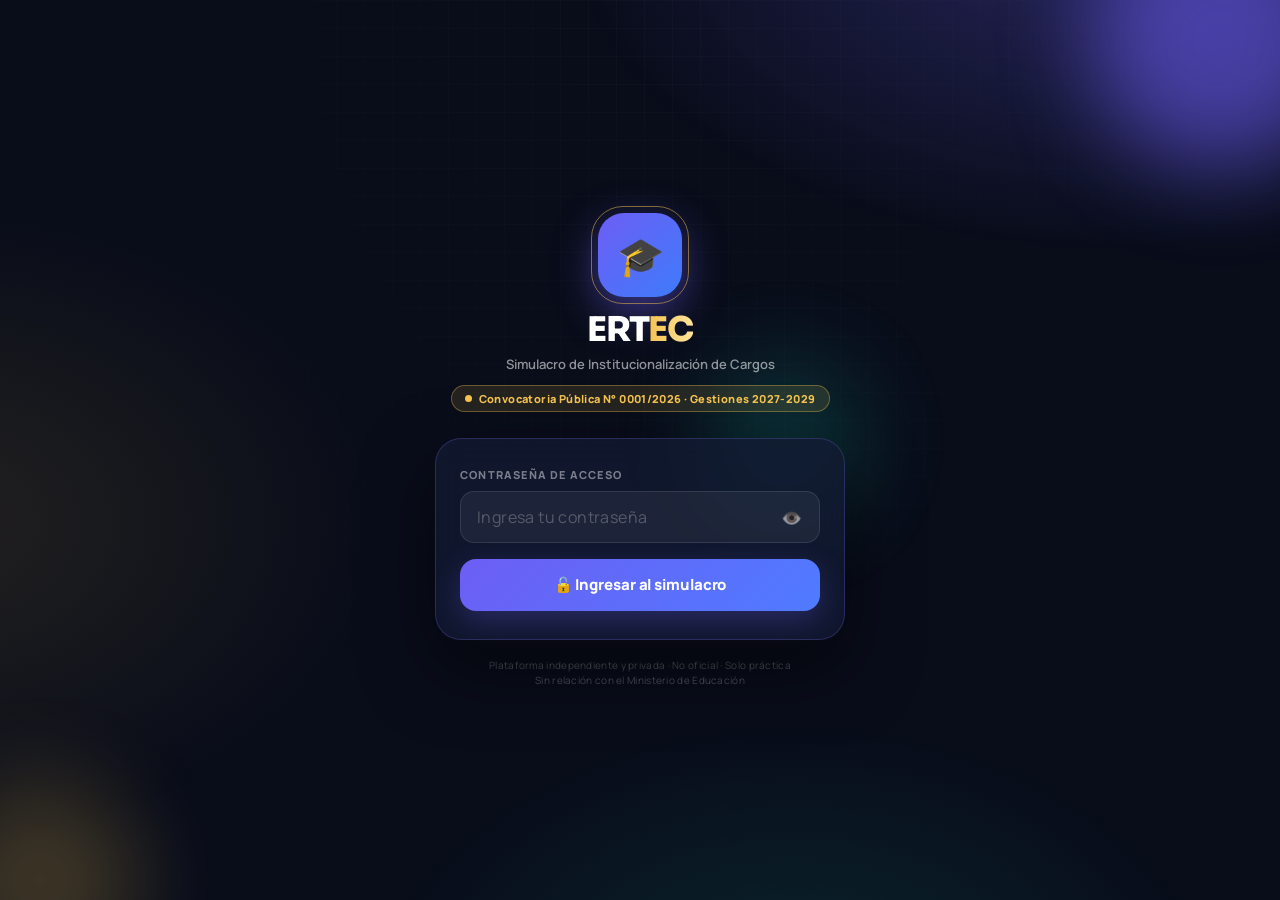
<file: index.html>
<!DOCTYPE html>
<html lang="es" data-theme="dark">
<head>
  <meta charset="UTF-8">
  <meta name="viewport" content="width=device-width,initial-scale=1.0,maximum-scale=1.0,user-scalable=no">
  <meta name="theme-color" content="#0B1126">
  <link rel="manifest" href="manifest.json">
  <title>ERTEC · Institucionalización 2027-2029</title>
  <link rel="preconnect" href="https://fonts.googleapis.com">
  <link rel="preconnect" href="https://fonts.gstatic.com" crossorigin>
  <link rel="stylesheet" href="https://fonts.googleapis.com/css2?family=Manrope:wght@400;500;600;700;800&family=Sora:wght@500;600;700;800&display=swap">
  <link rel="stylesheet" href="assets/css/base.css">
  <link rel="stylesheet" href="assets/css/animations.css">
  <link rel="stylesheet" href="assets/css/components.css">
  <link rel="stylesheet" href="assets/css/layout.css">
  <link rel="stylesheet" href="assets/css/pages/index.css">
</head>
<body>
<div id="loader"><div class="loader-icon">🎓</div><div class="loader-ring"></div><div class="loader-txt">Cargando ERTEC</div></div>
<div id="toast"></div>
<div class="modal-overlay" id="modal-overlay">
  <div class="modal-card">
    <div class="modal-icon" id="modal-icon">⚠️</div><div class="modal-title" id="modal-title"></div><div class="modal-desc" id="modal-desc"></div>
    <div class="modal-btns"><button class="btn btn-red" id="modal-ok">Confirmar</button><button class="btn btn-ghost" id="modal-cancel">Cancelar</button></div>
  </div>
</div>
<div class="modal-overlay sheet" id="picker">
  <div class="modal-card">
    <div class="sheet-grip"></div>
    <div class="modal-title pk-title">¿A qué cargo postulas?</div>
    <div class="modal-desc pk-desc">Según la convocatoria puedes inscribirte hasta en 2 cargos. Elige el cargo con el que quieres practicar ahora.</div>
    <input class="search" id="pk-search" placeholder="🔎 Buscar cargo…" autocomplete="off">
    <div id="pk-list"></div>
    <button class="btn btn-ghost" id="pk-close">Cerrar</button>
  </div>
</div>

<div class="wrap">
<!-- HERO -->
<header class="hero">
  <div class="aurora"><i></i><i></i><i></i></div><div class="grid-bg"></div>
  <div class="hero-top">
    <div class="hero-brand">
      <div class="hero-ico">🎓</div>
      <div><div class="hero-name">ERT<span>EC</span></div><div class="hero-sub">Institucionalización 2027-2029</div></div>
    </div>
    <div class="hero-acts">
      <button class="icon-btn" id="btn-dark" title="Cambiar tema">🌙</button>
      <button class="icon-btn" id="btn-logout" title="Salir">🚪</button>
    </div>
  </div>
  <div class="hero-l">
  <div class="kicker"><i></i><span id="phase">Convocatoria N° 0001/2026</span></div>
  <h1 class="hero-title">Simulacro de <em>Institucionalización</em> de Cargos</h1>
  <p class="hero-sub2">Práctica para el examen de competencia de la Convocatoria Pública N° 0001/2026 del Ministerio de Educación.</p>

  <button class="cargo-btn" id="cargo-btn">
    <div class="cargo-ico">🧭</div>
    <div class="cargo-txt"><div class="cargo-lbl">Mi cargo</div><div class="cargo-name" id="cargo-name">Elige el cargo al que postulas</div></div>
    <span class="cargo-go" id="cargo-go">Elegir</span>
  </button>

  </div>
  <div class="hero-r">
  <div class="cd" id="cd">
    <div><b id="cd-d">--</b><span>días</span></div><div><b id="cd-h">--</b><span>horas</span></div>
    <div><b id="cd-m">--</b><span>min</span></div><div><b id="cd-s">--</b><span>seg</span></div>
  </div>
  <div class="cd-cap" id="cd-cap"></div>
  </div>
</header>

<div class="stats-row">
  <div class="stat-box"><div class="stat-n" id="s-exams">0</div><div class="stat-l">Simulacros</div></div>
  <div class="stat-box"><div class="stat-n" id="s-avg">--</div><div class="stat-l">Promedio</div></div>
  <div class="stat-box"><div class="stat-n" id="s-best">--</div><div class="stat-l">Mejor nota</div></div>
</div>

<div class="sec sec--tabs">
  <div class="seg" id="seg">
    <button data-tab="sim" class="on">🎯 Simulacros</button>
    <button data-tab="cargo">📋 Mi cargo</button>
    <button data-tab="cron">📅 Cronograma</button>
  </div>
</div>

<!-- ══ PANEL SIMULACROS ══ -->
<section class="panel on" id="p-sim">
  <div class="cols">
    <div class="sec col-a">
      <div id="official"></div>
      <div class="nota-ref" id="nota-ref"></div>
      <div class="alerta" id="problemas" hidden></div>
      <div class="sec-title">Práctica por área <small id="grp-sub"></small></div>
      <div class="grid2 stagger" id="grp-grid"></div>
    </div>
    <div class="sec col-b">
      <div class="sec-title">Bibliografías · un JSON por cada una <small id="bib-sub"></small></div>
      <div class="toggle on" id="tg-bib"><div class="sw"></div><span>Mostrar solo las de mi cargo</span></div>
      <div id="bib-list"></div>
    </div>
    <div class="sec col-c">
      <div class="sec-title">Últimos resultados <a href="history.html" class="sec-link">Ver todos →</a></div>
      <div id="results-list"></div>
    </div>
  </div>
</section>

<!-- ══ PANEL MI CARGO ══ -->
<section class="panel" id="p-cargo"><div class="sec" id="cargo-panel"></div></section>

<!-- ══ PANEL CRONOGRAMA ══ -->
<section class="panel" id="p-cron">
  <div class="sec">
    <div class="toggle on" id="tg-mine"><div class="sw"></div><span>Resaltar solo lo que aplica a mi cargo</span></div>
    <div class="tl" id="tl"></div>
    <div class="sec-title sec-title--gap">📌 Información de la convocatoria</div>
    <div class="info-grid" id="info"></div>
  </div>
</section>

<div class="sec sec--end">
  <div class="disclaimer">⚠️ ERTEC es una plataforma <strong>independiente y privada</strong> de práctica. No tiene relación ni representación oficial con el Ministerio de Educación ni con el Estado Plurinacional de Bolivia. Verifica siempre la información en <strong>sisep.minedu.gob.bo</strong>.</div>
</div>
</div>

<script src="assets/js/core/utils.js"></script>
<script src="assets/js/core/storage.js"></script>
<script src="assets/js/core/config.js"></script>
<script src="assets/js/core/modes.js"></script>
<script src="assets/js/core/fx.js"></script>
<script src="assets/js/pages/index.js"></script>
<script src="assets/js/core/sw-register.js"></script>
</body>
</html>
</file>
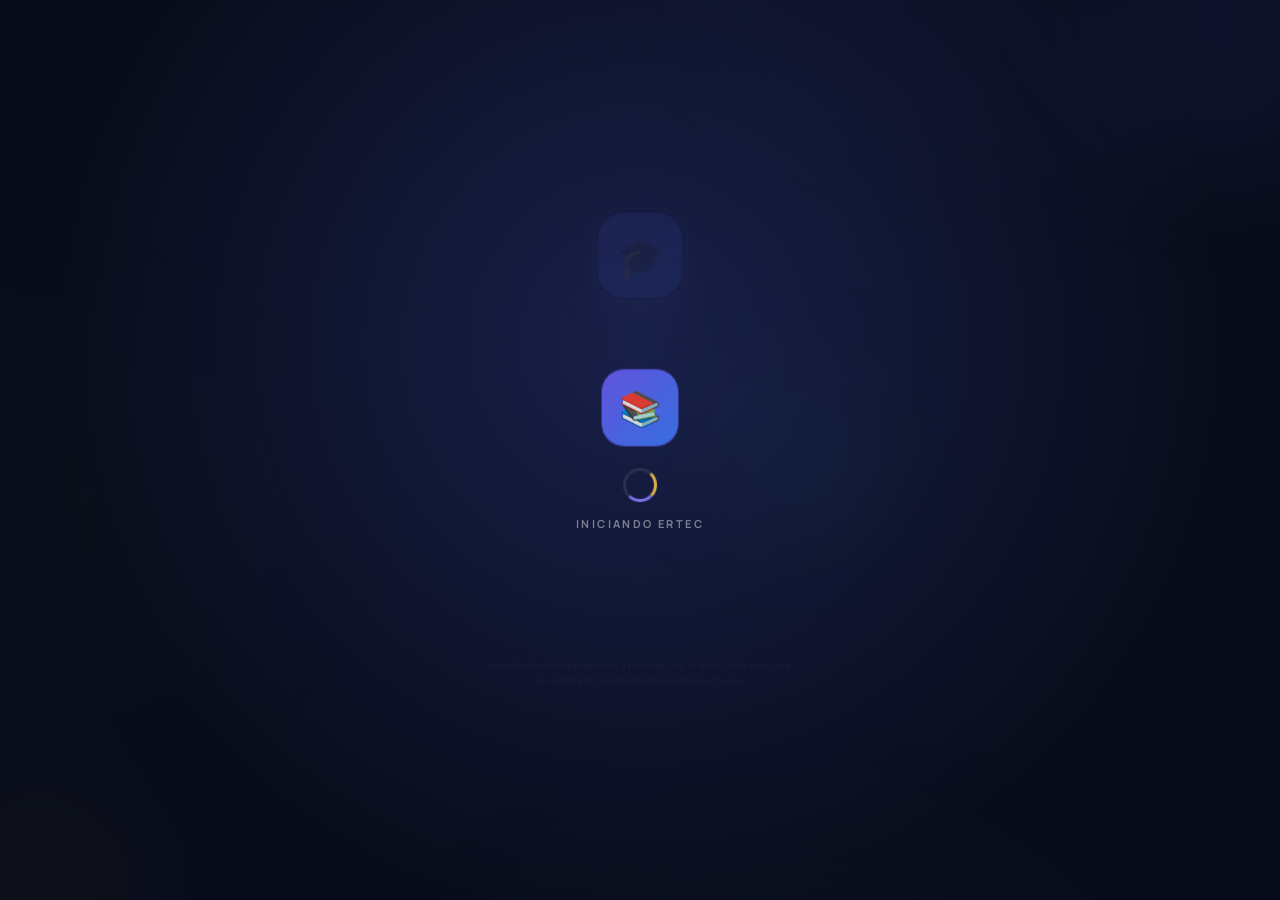
<file: exam.html>
<!DOCTYPE html>
<html lang="es" data-theme="dark">
<head>
  <meta charset="UTF-8">
  <meta name="viewport" content="width=device-width,initial-scale=1.0,maximum-scale=1.0,user-scalable=no">
  <meta name="theme-color" content="#0B1126">
  <link rel="manifest" href="manifest.json">
  <title>Examen · ERTEC</title>
  <link rel="preconnect" href="https://fonts.googleapis.com">
  <link rel="preconnect" href="https://fonts.gstatic.com" crossorigin>
  <link rel="stylesheet" href="https://fonts.googleapis.com/css2?family=Manrope:wght@400;500;600;700;800&family=Sora:wght@500;600;700;800&display=swap">
  <link rel="stylesheet" href="assets/css/base.css">
  <link rel="stylesheet" href="assets/css/animations.css">
  <link rel="stylesheet" href="assets/css/components.css">
  <link rel="stylesheet" href="assets/css/layout.css">
  <link rel="stylesheet" href="assets/css/pages/exam.css">
</head>
<body>
<div id="loader"><div class="loader-icon">📝</div><div class="loader-ring"></div><div class="loader-txt" id="loader-txt">Preparando examen</div></div>
<div id="toast"></div>
<div class="modal-overlay" id="modal-overlay"><div class="modal-card">
  <div class="modal-icon" id="modal-icon">⚠️</div><div class="modal-title" id="modal-title"></div><div class="modal-desc" id="modal-desc"></div>
  <div class="modal-btns"><button class="btn btn-red" id="modal-ok">Confirmar</button><button class="btn btn-ghost" id="modal-cancel">Cancelar</button></div>
</div></div>

<div class="exam-hdr">
  <div class="hdr-row">
    <div><div class="hdr-mode" id="hdr-mode">ERTEC</div><div class="hdr-prog" id="hdr-prog">Pregunta 1</div></div>
    <div class="timer-box" id="timer-box"><div class="t-dot"></div><span class="t-time" id="t-time">00:00</span></div>
  </div>
  <div class="prog-track"><div class="prog-fill" id="prog-fill"></div></div>
</div>

<div class="exam-body">
<div class="ex-main">
  <div id="notice"></div>
  <div class="q-meta">
    <div class="q-counter">Pregunta <strong id="q-n">1</strong> de <strong id="q-tot">0</strong></div>
    <span class="streak" id="streak"><i>🔥</i><span id="streak-n">0</span> seguidas</span>
    <div class="q-cat" id="q-cat">Bibliografía</div>
  </div>

  <div class="q-card" id="q-card">
    <div class="q-num" id="q-num-lbl">Pregunta 1</div>
    <p class="q-text" id="q-text">Cargando…</p>
    <div class="q-fuente" id="q-fuente"></div>
  </div>
  <div class="options" id="options"></div>
  <div class="feedback-bar" id="feedback-bar"><span id="fb-ico">✅</span><span id="fb-txt"></span></div>

  <div class="nav-row">
    <button class="btn-nav" id="btn-prev">← Anterior</button>
    <button class="btn-nav btn-next" id="btn-next">Siguiente →</button>
    <button class="btn-nav btn-finish" id="btn-finish">🏁 Finalizar y ver resultados</button>
  </div>
</div>
<div class="ex-side">
  <div class="info-row"><div>✅ <strong id="i-ok">0</strong></div><div>❌ <strong id="i-bad">0</strong></div><div>⏭ <strong id="i-skip">0</strong> sin responder</div></div>
  <div><div class="map-label">Mapa de preguntas</div><div class="map-grid" id="map-grid"></div></div>
  <button class="btn btn-danger" id="btn-abandon">✕ Abandonar examen</button>
</div>
</div>

<script src="assets/js/core/utils.js"></script>
<script src="assets/js/core/storage.js"></script>
<script src="assets/js/core/config.js"></script>
<script src="assets/js/core/modes.js"></script>
<script src="assets/js/core/timer.js"></script>
<script src="assets/js/core/sound.js"></script>
<script src="assets/js/core/fx.js"></script>
<script src="assets/js/pages/exam.js"></script>
<script src="assets/js/core/sw-register.js"></script>
</body>
</html>
</file>
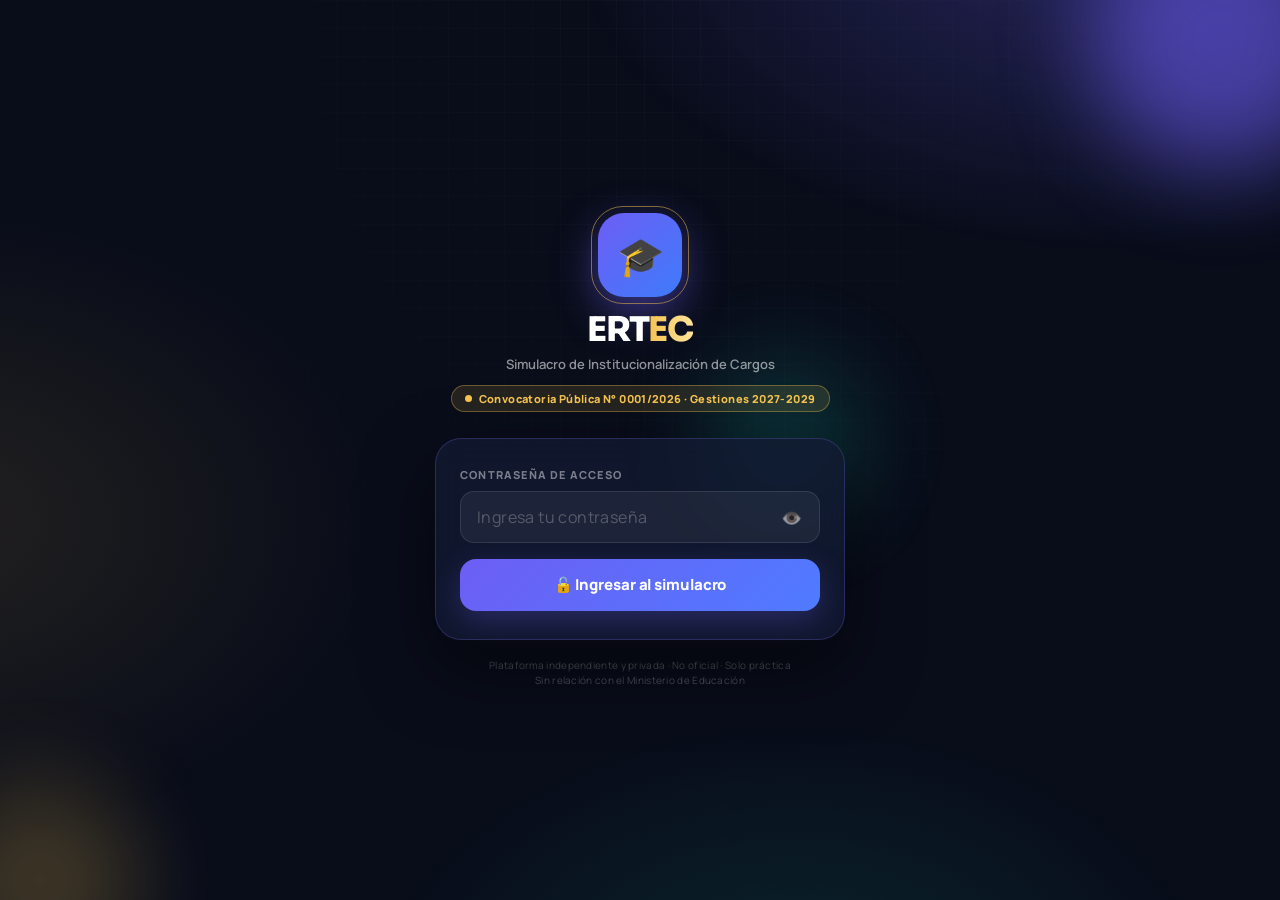
<file: history.html>
<!DOCTYPE html>
<html lang="es" data-theme="dark">
<head>
  <meta charset="UTF-8">
  <meta name="viewport" content="width=device-width,initial-scale=1.0,maximum-scale=1.0,user-scalable=no">
  <meta name="theme-color" content="#0B1126">
  <link rel="manifest" href="manifest.json">
  <title>Historial · ERTEC</title>
  <link rel="preconnect" href="https://fonts.googleapis.com">
  <link rel="preconnect" href="https://fonts.gstatic.com" crossorigin>
  <link rel="stylesheet" href="https://fonts.googleapis.com/css2?family=Manrope:wght@400;500;600;700;800&family=Sora:wght@500;600;700;800&display=swap">
  <link rel="stylesheet" href="assets/css/base.css">
  <link rel="stylesheet" href="assets/css/animations.css">
  <link rel="stylesheet" href="assets/css/components.css">
  <link rel="stylesheet" href="assets/css/layout.css">
  <link rel="stylesheet" href="assets/css/pages/history.css">
    </head>
<body>

<div id="loader"><div class="loader-icon">📊</div><div class="loader-ring"></div><div class="loader-txt">Cargando historial...</div></div>
<div id="toast"></div>

<div class="modal-overlay" id="modal-overlay">
  <div class="modal-card">
    <div class="modal-icon" id="modal-icon">⚠️</div>
    <div class="modal-title" id="modal-title"></div>
    <div class="modal-desc"  id="modal-desc"></div>
    <div class="modal-btns">
      <button class="btn btn-red"   id="modal-ok">Confirmar</button>
      <button class="btn btn-ghost" id="modal-cancel">Cancelar</button>
    </div>
  </div>
</div>

<header class="header">
  <div class="header-brand">
    <button class="icon-btn" id="btn-back">←</button>
    <div>
      <div class="header-name">Historial</div>
      <div class="header-sub">Todos tus exámenes</div>
    </div>
  </div>
  <div class="header-acts">
    <button class="icon-btn" id="btn-dark">🌙</button>
    <button class="icon-btn" id="btn-clear">🗑️</button>
  </div>
</header>

<div class="sec" id="stats-sec">
  <div class="sec-title">📈 Estadísticas</div>
  <div class="gstats" id="gstats"></div>
</div>

<div class="sec" id="rank-sec">
  <div class="sec-title">🏆 Mejores resultados</div>
  <div id="rank-list"></div>
</div>

<div class="sec" id="all-sec">
  <div class="sec-title" id="all-title">📋 Todos los exámenes</div>
  <div id="all-list"></div>
</div>

<script src="assets/js/core/utils.js"></script>
<script src="assets/js/core/storage.js"></script>
<script src="assets/js/core/fx.js"></script>
<script src="assets/js/pages/history.js"></script>
<script src="assets/js/core/sw-register.js"></script>
</body>
</html>
</file>
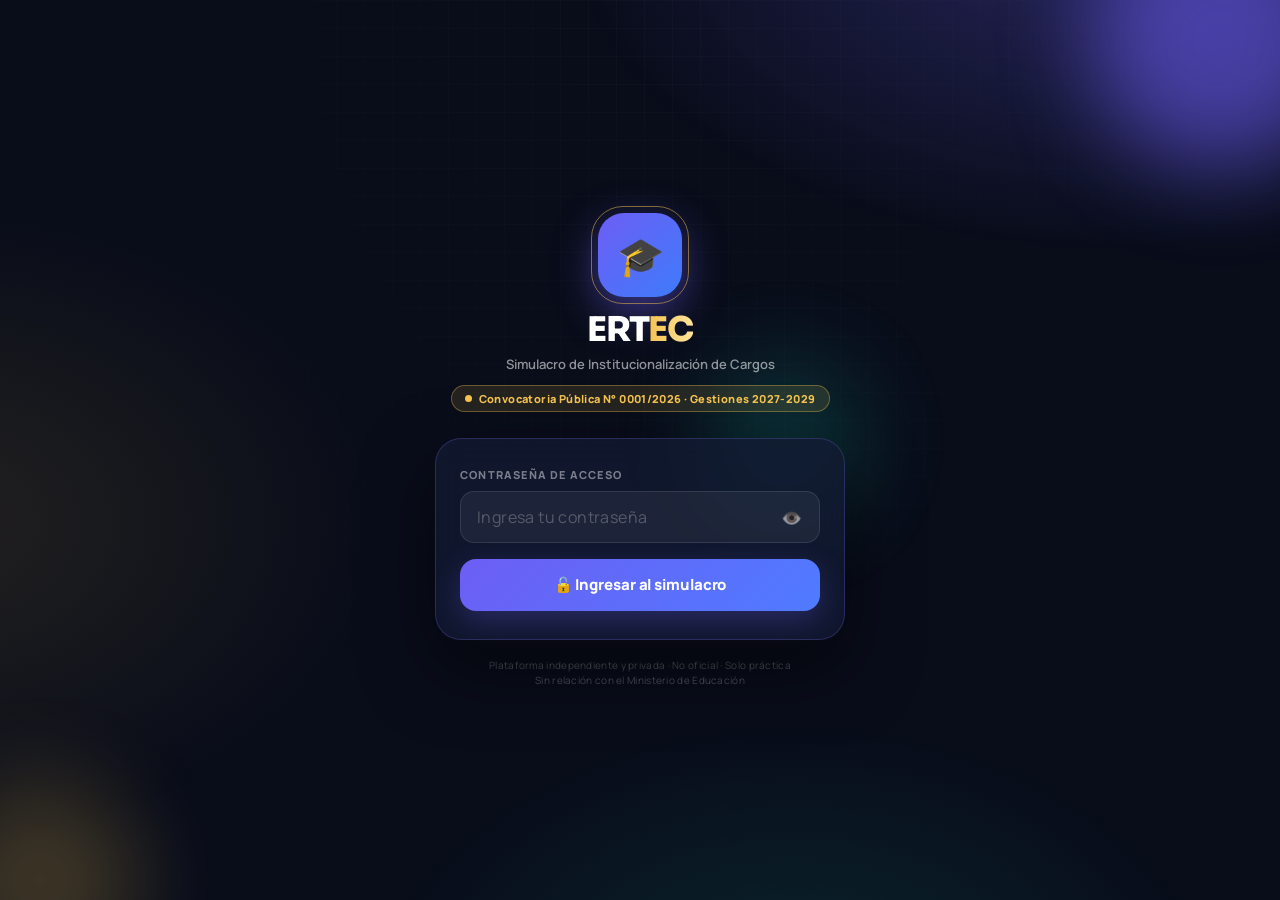
<file: login.html>
<!DOCTYPE html>
<html lang="es" data-theme="dark">
<head>
  <meta charset="UTF-8">
  <meta name="viewport" content="width=device-width,initial-scale=1.0,maximum-scale=1.0,user-scalable=no">
  <meta name="theme-color" content="#090D1A">
  <meta name="apple-mobile-web-app-capable" content="yes">
  <meta name="apple-mobile-web-app-status-bar-style" content="black">
  <meta name="apple-mobile-web-app-title" content="ERTEC">
  <link rel="manifest" href="manifest.json">
  <title>ERTEC · Simulacro de Institucionalización</title>
  <link rel="preconnect" href="https://fonts.googleapis.com">
  <link rel="preconnect" href="https://fonts.gstatic.com" crossorigin>
  <link rel="stylesheet" href="https://fonts.googleapis.com/css2?family=Manrope:wght@400;500;600;700;800&family=Sora:wght@500;600;700;800&display=swap">
  <link rel="stylesheet" href="assets/css/base.css">
  <link rel="stylesheet" href="assets/css/animations.css">
  <link rel="stylesheet" href="assets/css/components.css">
  <link rel="stylesheet" href="assets/css/layout.css">
  <link rel="stylesheet" href="assets/css/pages/login.css">
</head>
<body>
<div class="aurora"><i></i><i></i><i></i></div><div class="grid-bg"></div>
<div id="loader"><div class="loader-icon">📚</div><div class="loader-ring"></div><div class="loader-txt">Iniciando ERTEC</div></div>
<div id="toast"></div>

<div class="login-wrap">
  <div class="brand-block">
    <div class="brand-logo">🎓</div>
    <div class="brand-name">ERT<span>EC</span></div>
    <div class="brand-sub">Simulacro de Institucionalización de Cargos</div>
    <div class="brand-conv"><i></i> Convocatoria Pública N° 0001/2026 · Gestiones 2027-2029</div>
  </div>

  <div class="login-card">
    <div class="error-box" id="error-box">❌ Contraseña incorrecta. Intenta de nuevo.</div>
    <form id="login-form" autocomplete="off">
      <label class="lbl" for="pw">Contraseña de acceso</label>
      <div class="input-wrap">
        <input type="password" id="pw" class="inp" placeholder="Ingresa tu contraseña" required autocomplete="off">
        <button type="button" class="eye-btn" id="eye">👁️</button>
      </div>
      <button type="submit" class="btn btn-red" id="btn-login">🔓 Ingresar al simulacro</button>
    </form>
  </div>

  <div id="install-banner">
    <div class="install-ico">📲</div>
    <div class="install-info"><div class="install-title">Instalar como app</div><div class="install-sub">Úsala sin internet desde tu pantalla de inicio</div></div>
    <button class="install-btn" id="btn-install">Instalar</button>
  </div>
  <div class="footer-note">Plataforma independiente y privada · No oficial · Solo práctica<br>Sin relación con el Ministerio de Educación</div>
</div>

<script src="assets/js/core/utils.js"></script>
<script src="assets/js/core/storage.js"></script>
<script src="assets/js/core/fx.js"></script>
<script src="assets/js/pages/login.js"></script>
<script src="assets/js/core/sw-register.js"></script>
</body>
</html>
</file>
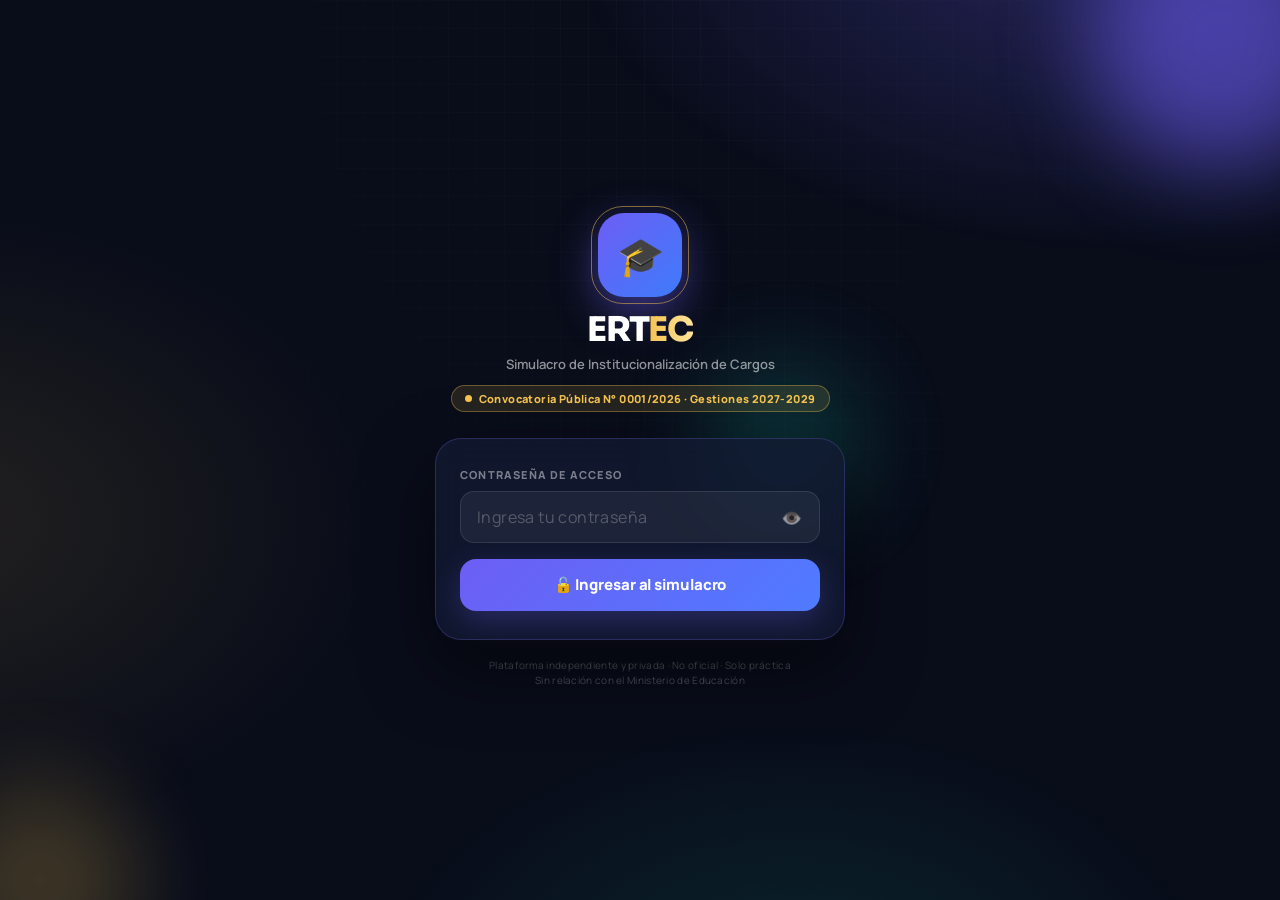
<file: results.html>
<!DOCTYPE html>
<html lang="es" data-theme="dark">
<head>
  <meta charset="UTF-8">
  <meta name="viewport" content="width=device-width,initial-scale=1.0,maximum-scale=1.0,user-scalable=no">
  <meta name="theme-color" content="#0B1126">
  <link rel="manifest" href="manifest.json">
  <title>Resultados · ERTEC</title>
  <link rel="preconnect" href="https://fonts.googleapis.com">
  <link rel="preconnect" href="https://fonts.gstatic.com" crossorigin>
  <link rel="stylesheet" href="https://fonts.googleapis.com/css2?family=Manrope:wght@400;500;600;700;800&family=Sora:wght@500;600;700;800&display=swap">
  <link rel="stylesheet" href="assets/css/base.css">
  <link rel="stylesheet" href="assets/css/animations.css">
  <link rel="stylesheet" href="assets/css/components.css">
  <link rel="stylesheet" href="assets/css/layout.css">
  <link rel="stylesheet" href="assets/css/pages/results.css">
</head>
<body>
<div id="loader"><div class="loader-icon">🏆</div><div class="loader-ring"></div><div class="loader-txt">Calculando resultados</div></div>
<div id="toast"></div>
<div class="wrap">
<header class="res-hero" id="hero">
  <div class="aurora"><i></i><i></i><i></i></div><div class="grid-bg"></div>
  <div class="score-ring">
    <svg viewBox="0 0 164 164">
      <circle class="ring-bg" cx="82" cy="82" r="70"/>
      <circle class="ring-fill" id="ring" cx="82" cy="82" r="70"/>
      <line class="ring-mark" id="ring-mark"/>
    </svg>
    <div class="score-center"><div class="score-pct" id="score-pct">0%</div><div class="score-sub" id="score-sub">puntaje</div></div>
  </div>
  <div class="status-pill fail" id="status-pill">—</div>
  <div class="res-mode" id="res-mode"></div>
  <p class="res-msg" id="res-msg"></p>
</header>

<div class="rs-grid">
<div class="rs-l">
<div class="stats-grid stagger">
  <div class="stat-card"><div class="stat-n green" id="s-ok">0</div><div class="stat-lbl">✅ Correctas</div></div>
  <div class="stat-card"><div class="stat-n red" id="s-bad">0</div><div class="stat-lbl">❌ Incorrectas</div></div>
  <div class="stat-card"><div class="stat-n gold" id="s-skip">0</div><div class="stat-lbl">⏭ Omitidas</div></div>
  <div class="stat-card"><div class="stat-n blue" id="s-time">0:00</div><div class="stat-lbl">⏱ Tiempo</div></div>
</div>

<div class="sec" id="reco-sec"><div class="reco" id="reco"><div class="reco-ico">🎯</div><div><b id="reco-t"></b><span id="reco-s"></span></div></div></div>
<div class="sec"><div id="breakdown"></div></div>

<div class="actions">
  <button class="btn btn-red" id="btn-retry">🔄 Repetir este simulacro</button>
  <button class="btn btn-dark" id="btn-menu">🏠 Volver al inicio</button>
  <button class="btn btn-ghost" id="btn-hist">📊 Ver historial</button>
</div>

</div>
<div class="rs-r">
<div class="sec">
  <div class="sec-title">🔍 Revisión de respuestas <small id="review-count"></small></div>
  <div class="review-filters">
    <button class="rf-btn active" data-f="all">Todas</button>
    <button class="rf-btn" data-f="correct">✅ Correctas</button>
    <button class="rf-btn" data-f="wrong">❌ Incorrectas</button>
    <button class="rf-btn" data-f="skip">⏭ Omitidas</button>
  </div>
  <div id="review-list"></div>
</div>
</div>
</div>
<div class="spacer"></div>
</div>

<script src="assets/js/core/utils.js"></script>
<script src="assets/js/core/storage.js"></script>
<script src="assets/js/core/config.js"></script>
<script src="assets/js/core/fx.js"></script>
<script src="assets/js/pages/results.js"></script>
<script src="assets/js/core/sw-register.js"></script>
</body>
</html>
</file>
<file: assets/css/base.css>
/* =============================================
   base.css — Tokens de diseño, reset y estilos globales
   Tema "Índigo Noche + Oro" · claro/oscuro por [data-theme]
   ============================================= */

:root {
  /* Marca */
  --ac:        #6D5EF5;   /* violeta eléctrico */
  --ac-2:      #8B7DFF;
  --ac-dark:   #5646DB;
  --gold:      #F5C451;   /* oro de la convocatoria */
  --gold-dark: #D9A526;
  --ok:        #34D399;
  --bad:       #FB7185;
  --info:      #38BDF8;
  --teal:      #14B8A6;

  /* Alias heredados (las páginas antiguas aún los usan) */
  --rojo:       var(--ac);
  --rojo-dark:  var(--ac-dark);
  --rojo-light: var(--ac-2);
  --acento:     var(--ac);
  --negro:      #0B1126;
  --negro2:     #121A33;
  --blanco:     #FFFFFF;

  /* Tema claro */
  --bg:        #F2F4FC;
  --bg-card:   #FFFFFF;
  --text:      #0C1230;
  --text-sub:  #5B6690;
  --border:    #E1E5F5;
  --sombra:    0 6px 24px rgba(40, 50, 110, .10);
  --glow:      0 10px 30px rgba(109, 94, 245, .28);

  --radio:     16px;
  --radio-lg:  24px;
  --ease:      all .28s cubic-bezier(.4, 0, .2, 1);
  --spring:    cubic-bezier(.34, 1.56, .64, 1);
  --f-head:    'Sora', 'Manrope', system-ui, sans-serif;
  --f-body:    'Manrope', system-ui, -apple-system, 'Segoe UI', sans-serif;
  --nav-h:     64px;
}

[data-theme="dark"] {
  --bg:       #090D1A;
  --bg-card:  #121A32;
  --text:     #EEF1FF;
  --text-sub: #9AA6CB;
  --border:   #222C4D;
  --sombra:   0 6px 24px rgba(0, 0, 0, .45);
}

*, *::before, *::after { box-sizing: border-box; margin: 0; padding: 0; }
html { font-size: 16px; -webkit-tap-highlight-color: transparent; scroll-behavior: smooth; }
body {
  font-family: var(--f-body);
  background: var(--bg);
  color: var(--text);
  min-height: 100vh;
  overflow-x: hidden;
  transition: background .35s ease, color .35s ease;
  -webkit-user-select: none; user-select: none;
}
body::before {
  content: ''; position: fixed; inset: 0; z-index: -1; pointer-events: none;
  background:
    radial-gradient(900px 520px at 88% -8%, rgba(109,94,245,.30), transparent 62%),
    radial-gradient(760px 520px at -6% 58%, rgba(245,196,81,.11), transparent 62%),
    radial-gradient(680px 460px at 62% 112%, rgba(20,184,166,.15), transparent 62%);
}
[data-theme="light"] body::before { opacity: .55; }
body.has-nav { padding-bottom: calc(var(--nav-h) + 22px + env(safe-area-inset-bottom, 0px)); }
button { font-family: inherit; }
</file>
<file: assets/css/animations.css>
/* =============================================
   animations.css — Keyframes y utilidades de animación
   ============================================= */

/* ── KEYFRAMES ── */
@keyframes spin     { to { transform: rotate(360deg); } }
@keyframes orbDrift { from { transform: translate(0, 0) scale(1); } to { transform: translate(34px, 26px) scale(1.18); } }
@keyframes floatY   { 0%, 100% { transform: translateY(0); } 50% { transform: translateY(-7px); } }
@keyframes fadeUp   { from { opacity: 0; transform: translateY(16px); } to { opacity: 1; transform: none; } }
@keyframes fadeIn   { from { opacity: 0; } to { opacity: 1; } }
@keyframes popIn    { 0% { opacity: 0; transform: scale(.82); } 70% { transform: scale(1.04); } 100% { opacity: 1; transform: scale(1); } }
@keyframes slideUp  { from { transform: translateY(46px); opacity: 0; } to { transform: none; opacity: 1; } }
@keyframes shake    { 0%, 100% { transform: translateX(0); } 20% { transform: translateX(-8px); } 40% { transform: translateX(7px); } 60% { transform: translateX(-5px); } 80% { transform: translateX(3px); } }
@keyframes pulseGlow{ 0%, 100% { box-shadow: 0 0 0 0 rgba(109,94,245,.55); } 50% { box-shadow: 0 0 0 14px rgba(109,94,245,0); } }
@keyframes shimmer  { from { background-position: -240% 0; } to { background-position: 240% 0; } }
@keyframes correctPop { 0% { transform: scale(1); } 40% { transform: scale(1.025); } 100% { transform: scale(1); } }
@keyframes ripple   { to { transform: scale(4); opacity: 0; } }
@keyframes blink    { 0%, 100% { opacity: 1; } 50% { opacity: .35; } }
@keyframes flame    { 0%, 100% { transform: scale(1) rotate(-4deg); } 50% { transform: scale(1.22) rotate(5deg); } }

/* Revelado al hacer scroll / carga escalonada */
.rv { opacity: 0; transform: translateY(18px); transition: opacity .6s ease, transform .6s cubic-bezier(.2, .8, .2, 1); transition-delay: calc(var(--i, 0) * 70ms); }
.rv.in { opacity: 1; transform: none; }
.stagger > * { animation: fadeUp .55s cubic-bezier(.2, .8, .2, 1) both; animation-delay: calc(var(--i, 0) * 60ms); }


@keyframes navIn  { from { transform: translate(-50%, 90px); opacity: 0; } to { transform: translate(-50%, 0); opacity: 1; } }
@keyframes navInD { from { transform: translate(-90px, -50%); opacity: 0; } to { transform: translate(0, -50%); opacity: 1; } }

/* Accesibilidad: sin movimiento si el usuario lo pide */
@media (prefers-reduced-motion: reduce) {
  *, *::before, *::after { animation-duration: .01ms !important; animation-iteration-count: 1 !important; transition-duration: .01ms !important; scroll-behavior: auto !important; }
  .rv { opacity: 1; transform: none; }
}
</file>
<file: assets/css/components.css>
/* =============================================
   components.css — Componentes reutilizables
   loader · toast · modal · botones · header · badges · navegación · pestañas · barra
   ============================================= */

/* ── FONDO AURORA (orbes que flotan) ── */
.aurora { position: absolute; inset: 0; overflow: hidden; pointer-events: none; z-index: 0; }
.aurora i {
  position: absolute; border-radius: 50%; filter: blur(46px); opacity: .55;
  animation: orbDrift 14s ease-in-out infinite alternate;
}
.aurora i:nth-child(1) { width: 260px; height: 260px; background: #6D5EF5; top: -90px; right: -70px; }
.aurora i:nth-child(2) { width: 200px; height: 200px; background: #F5C451; opacity: .22; bottom: -80px; left: -60px; animation-duration: 18s; animation-delay: -4s; }
.aurora i:nth-child(3) { width: 160px; height: 160px; background: #14B8A6; opacity: .22; top: 40%; left: 55%; animation-duration: 22s; animation-delay: -9s; }
.grid-bg {
  position: absolute; inset: 0; pointer-events: none; z-index: 0; opacity: .5;
  background-image: linear-gradient(rgba(255,255,255,.045) 1px, transparent 1px), linear-gradient(90deg, rgba(255,255,255,.045) 1px, transparent 1px);
  background-size: 28px 28px;
  -webkit-mask-image: radial-gradient(ellipse at 50% 0%, #000 0%, transparent 72%);
          mask-image: radial-gradient(ellipse at 50% 0%, #000 0%, transparent 72%);
}

/* ── LOADER ── */
#loader {
  position: fixed; inset: 0; z-index: 9999;
  background: radial-gradient(circle at 50% 38%, #1B2350 0%, #090D1A 70%);
  display: flex; flex-direction: column; align-items: center; justify-content: center;
  transition: opacity .45s ease, visibility .45s;
}
#loader.out { opacity: 0; visibility: hidden; pointer-events: none; }
.loader-icon {
  width: 76px; height: 76px; border-radius: 22px; font-size: 34px;
  background: linear-gradient(135deg, var(--ac), #3E7BFA);
  display: flex; align-items: center; justify-content: center;
  animation: pulseGlow 1.7s ease-in-out infinite, floatY 2.6s ease-in-out infinite;
  margin-bottom: 22px;
}
.loader-ring {
  width: 34px; height: 34px; margin-bottom: 14px;
  border: 3px solid rgba(255,255,255,.1); border-top-color: var(--gold); border-right-color: var(--ac-2);
  border-radius: 50%; animation: spin .75s linear infinite;
}
.loader-txt { color: rgba(255,255,255,.5); font-size: 11px; letter-spacing: 2.4px; text-transform: uppercase; font-weight: 700; }

/* ── TOAST ── */
#toast {
  position: fixed; left: 50%; bottom: calc(var(--nav-h) + 26px); z-index: 950;
  transform: translate(-50%, 120px); opacity: 0;
  background: #141C38; color: #fff; padding: 12px 20px; border-radius: 40px;
  font-size: 13px; font-weight: 700; max-width: 90vw; text-align: center;
  border: 1px solid rgba(139,125,255,.35); box-shadow: 0 12px 30px rgba(0,0,0,.45);
  transition: transform .4s var(--spring), opacity .3s ease;
}
#toast.show { transform: translate(-50%, 0); opacity: 1; }

/* ── MODAL / HOJA INFERIOR ── */
.modal-overlay {
  position: fixed; inset: 0; z-index: 900; display: none;
  align-items: flex-end; justify-content: center; padding: 16px;
  background: rgba(5, 8, 20, .72); backdrop-filter: blur(6px); -webkit-backdrop-filter: blur(6px);
}
.modal-overlay.show { display: flex; animation: fadeIn .22s ease; }
.modal-card {
  width: 100%; max-width: 420px; padding: 28px 22px 22px;
  background: var(--bg-card); border: 1px solid var(--border); border-radius: var(--radio-lg);
  animation: slideUp .38s var(--spring);
}
.modal-icon  { font-size: 38px; text-align: center; margin-bottom: 10px; animation: popIn .5s var(--spring) .1s both; }
.modal-title { font-family: var(--f-head); font-size: 18px; font-weight: 700; text-align: center; margin-bottom: 7px; }
.modal-desc  { font-size: 13px; color: var(--text-sub); text-align: center; line-height: 1.6; margin-bottom: 20px; }
.modal-btns  { display: flex; flex-direction: column; gap: 9px; }

.sheet .modal-card { max-width: 520px; max-height: 84vh; overflow-y: auto; padding: 22px 16px 18px; }
.sheet-grip { width: 42px; height: 4px; border-radius: 4px; background: var(--border); margin: -8px auto 14px; }

/* ── BOTONES ── */
.btn {
  position: relative; overflow: hidden;
  display: inline-flex; align-items: center; justify-content: center; gap: 8px;
  width: 100%; min-height: 52px; padding: 14px 22px; border: none; border-radius: var(--radio);
  font-family: var(--f-body); font-size: 15px; font-weight: 800; letter-spacing: -.1px;
  cursor: pointer; text-decoration: none; transition: var(--ease);
}
.btn:active { transform: scale(.97); }
.btn-red, .btn-pri {
  background: linear-gradient(135deg, var(--ac) 0%, #4F7BFF 100%); color: #fff; box-shadow: var(--glow);
}
.btn-red:hover, .btn-pri:hover { filter: brightness(1.1); transform: translateY(-1px); }
.btn-gold { background: linear-gradient(135deg, #F8D277, var(--gold-dark)); color: #231A04; box-shadow: 0 10px 26px rgba(245,196,81,.28); }
.btn-dark { background: var(--negro2); color: #fff; border: 1px solid rgba(255,255,255,.08); }
.btn-ghost { background: transparent; color: var(--text); border: 1.5px solid var(--border); }
.btn-ghost:hover { border-color: var(--ac); color: var(--ac-2); }
.btn-danger { background: rgba(251,113,133,.1); color: var(--bad); border: 1.5px solid rgba(251,113,133,.25); }
.ripple-dot { position: absolute; width: 40px; height: 40px; margin: -20px 0 0 -20px; border-radius: 50%; background: rgba(255,255,255,.4); transform: scale(0); animation: ripple .6s ease-out forwards; pointer-events: none; }

/* ── HEADER / TOPBAR ── */
.header {
  position: sticky; top: 0; z-index: 100; padding: 12px 16px;
  display: flex; align-items: center; justify-content: space-between;
  background: rgba(11, 17, 38, .88); backdrop-filter: blur(14px); -webkit-backdrop-filter: blur(14px);
  color: #fff; border-bottom: 1px solid rgba(255,255,255,.06);
}
.header-brand { display: flex; align-items: center; gap: 10px; }
.header-ico   { width: 34px; height: 34px; border-radius: 10px; background: linear-gradient(135deg, var(--ac), #4F7BFF); display: flex; align-items: center; justify-content: center; font-size: 17px; }
.header-name  { font-family: var(--f-head); font-size: 15px; font-weight: 700; line-height: 1.1; }
.header-sub   { font-size: 10px; color: rgba(255,255,255,.45); letter-spacing: .8px; text-transform: uppercase; }
.header-acts  { display: flex; gap: 7px; }
.icon-btn {
  width: 36px; height: 36px; border: none; cursor: pointer; font-size: 15px; color: #fff;
  background: rgba(255,255,255,.09); border-radius: 11px;
  display: flex; align-items: center; justify-content: center; transition: var(--ease);
}
.icon-btn:hover { background: rgba(255,255,255,.2); transform: translateY(-1px); }
.icon-btn:active { transform: scale(.9); }

/* ── BADGES / CHIPS ── */
.badge { font-size: 10px; font-weight: 800; padding: 3px 9px; border-radius: 20px; text-transform: uppercase; letter-spacing: .5px; }
.badge-red, .badge-violet { background: rgba(109,94,245,.14); color: var(--ac-2); }
.badge-blue  { background: rgba(56,189,248,.14); color: #38BDF8; }
.badge-green { background: rgba(52,211,153,.14); color: #34D399; }
.badge-gold  { background: rgba(245,196,81,.16); color: var(--gold); }
.badge-purple{ background: rgba(167,139,250,.14); color: #A78BFA; }

.card-box { background: var(--bg-card); border: 1px solid var(--border); border-radius: var(--radio); overflow: hidden; }

.hist-item { display: flex; align-items: center; justify-content: space-between; padding: 13px 16px; border-bottom: 1px solid var(--border); }
.hist-item:last-child { border-bottom: none; }
.hist-score { font-family: var(--f-head); font-size: 22px; font-weight: 700; }
.hist-score.pass { color: var(--ok); } .hist-score.fail { color: var(--bad); }
.hist-meta { font-size: 11px; color: var(--text-sub); margin-top: 2px; }

/* ── BARRA DE NAVEGACIÓN INFERIOR ── */
.bnav {
  position: fixed; left: 50%; bottom: calc(10px + env(safe-area-inset-bottom, 0px)); z-index: 400;
  transform: translateX(-50%); width: min(94vw, 460px); height: var(--nav-h);
  display: grid; grid-auto-flow: column; grid-auto-columns: 1fr; padding: 6px;
  background: rgba(14, 20, 42, .86); backdrop-filter: blur(16px); -webkit-backdrop-filter: blur(16px);
  border: 1px solid rgba(139,125,255,.22); border-radius: 22px;
  box-shadow: 0 16px 40px rgba(0,0,0,.45);
  animation: navIn .6s var(--spring) .2s both;
}
.bnav a {
  position: relative; display: flex; flex-direction: column; align-items: center; justify-content: center; gap: 3px;
  text-decoration: none; color: rgba(255,255,255,.5); font-size: 10px; font-weight: 700; letter-spacing: .3px;
  border-radius: 16px; transition: var(--ease);
}
.bnav a svg { width: 21px; height: 21px; stroke: currentColor; fill: none; stroke-width: 1.9; stroke-linecap: round; stroke-linejoin: round; transition: transform .35s var(--spring); }
.bnav a:active svg { transform: scale(.8); }
.bnav a.on { color: #fff; background: linear-gradient(135deg, rgba(109,94,245,.9), rgba(79,123,255,.75)); box-shadow: 0 6px 18px rgba(109,94,245,.45); }
.bnav a.on svg { transform: translateY(-1px) scale(1.1); }

/* ── CONTROL SEGMENTADO (pestañas) ── */
.seg { position: relative; display: grid; grid-auto-flow: column; grid-auto-columns: 1fr; padding: 4px; background: var(--bg-card); border: 1px solid var(--border); border-radius: 16px; }
.seg button { position: relative; z-index: 1; border: none; background: none; color: var(--text-sub); font-weight: 800; font-size: 12px; white-space: nowrap; padding: 11px 2px; border-radius: 12px; cursor: pointer; transition: color .25s ease; }
.seg button.on { color: #fff; }
.seg .thumb { position: absolute; z-index: 0; top: 4px; bottom: 4px; left: 4px; border-radius: 12px; background: linear-gradient(135deg, var(--ac), #4F7BFF); box-shadow: var(--glow); transition: transform .38s var(--spring), width .38s var(--spring); }
.panel { display: none; }
.panel.on { display: block; animation: fadeUp .45s cubic-bezier(.2, .8, .2, 1); }

/* Barra de progreso animada */
.bar { height: 8px; border-radius: 8px; background: var(--border); overflow: hidden; }
.bar > i { display: block; height: 100%; width: 0; border-radius: 8px; background: linear-gradient(90deg, var(--ac), var(--info)); transition: width .9s cubic-bezier(.2, .8, .2, 1); position: relative; overflow: hidden; }
.bar > i::after { content: ''; position: absolute; inset: 0; background: linear-gradient(90deg, transparent, rgba(255,255,255,.45), transparent); background-size: 60% 100%; background-repeat: no-repeat; animation: shimmer 2.4s linear infinite; }

/* Confeti */
#confetti { position: fixed; inset: 0; z-index: 970; pointer-events: none; }

::-webkit-scrollbar { width: 4px; height: 4px; }
::-webkit-scrollbar-thumb { background: var(--ac); border-radius: 4px; }
</file>
<file: assets/css/layout.css>
/* =============================================
   layout.css — Contenedores y adaptación a pantallas anchas
   ≥1024px: menú lateral, contenido centrado en .shell
   ============================================= */

/* =============================================
   ESCRITORIO (≥1024px): menú lateral + contenido ancho
   ============================================= */
.shell { width: 100%; margin: 0 auto; }
@media (min-width: 1024px) {
  body.has-nav { padding-left: 120px; padding-right: 24px; padding-bottom: 36px; }
  .bnav {
    left: 22px; top: 50%; bottom: auto; transform: translateY(-50%);
    width: 86px; height: auto; grid-auto-flow: row; grid-auto-columns: auto; gap: 6px; padding: 8px;
    animation: navInD .6s var(--spring) .2s both;
  }
  .bnav a { padding: 13px 0; font-size: 11px; }
  .bnav a svg { width: 23px; height: 23px; }
  #toast { bottom: 30px; }
  .shell { max-width: 1000px; }
  .shell > .header { margin-top: 14px; border-radius: 20px; padding: 14px 22px; }
  .modal-overlay { align-items: center; }
  .modal-card { animation-name: popIn; }
}
@media (min-width: 1500px) { .shell { max-width: 1120px; } }
</file>
<file: assets/css/pages/index.css>
/* =============================================
   pages/index.css — Estilos exclusivos de index.html
   ============================================= */

.wrap { max-width: 640px; margin: 0 auto; }

/* ── HERO ── */
.hero { position: relative; overflow: hidden; background: linear-gradient(160deg, #141B44 0%, #0B1126 70%); padding: 16px 16px 46px; color: #fff; border-radius: 0 0 34px 34px; }
.hero > *:not(.aurora):not(.grid-bg) { position: relative; z-index: 2; }
.hero-top { display: flex; align-items: center; justify-content: space-between; margin-bottom: 18px; }
.hero-brand { display: flex; align-items: center; gap: 10px; }
.hero-ico { width: 38px; height: 38px; border-radius: 12px; display: flex; align-items: center; justify-content: center; font-size: 19px; background: linear-gradient(135deg, var(--ac), #3E7BFA); box-shadow: 0 6px 18px rgba(109,94,245,.5); }
.hero-name { font-family: var(--f-head); font-weight: 800; font-size: 17px; letter-spacing: -.4px; line-height: 1; }
.hero-name span { color: var(--gold); }
.hero-sub { font-size: 10px; color: rgba(255,255,255,.5); letter-spacing: .8px; text-transform: uppercase; margin-top: 3px; }
.hero-acts { display: flex; gap: 7px; }
.kicker { display: inline-flex; align-items: center; gap: 7px; font-size: 11px; font-weight: 800; letter-spacing: .5px; padding: 5px 12px; border-radius: 20px; background: rgba(245,196,81,.12); border: 1px solid rgba(245,196,81,.35); color: var(--gold); margin-bottom: 12px; }
.kicker i { width: 7px; height: 7px; border-radius: 50%; background: var(--gold); animation: blink 1.4s infinite; }
.hero-title { font-family: var(--f-head); font-size: 27px; font-weight: 800; line-height: 1.18; letter-spacing: -.8px; margin-bottom: 6px; }
.hero-title em { font-style: normal; background: linear-gradient(90deg, #F5C451, #FFE29A); -webkit-background-clip: text; background-clip: text; color: transparent; }
.hero-sub2 { font-size: 12.5px; color: rgba(255,255,255,.6); line-height: 1.5; margin-bottom: 16px; }

.cargo-btn { width: 100%; display: flex; align-items: center; gap: 12px; text-align: left; cursor: pointer; padding: 12px 14px; border-radius: 18px; color: #fff;
  background: rgba(255,255,255,.07); border: 1px solid rgba(255,255,255,.14); backdrop-filter: blur(8px); transition: var(--ease); }
.cargo-btn:hover { background: rgba(255,255,255,.12); border-color: rgba(245,196,81,.5); }
.cargo-btn:active { transform: scale(.985); }
.cargo-ico { width: 40px; height: 40px; border-radius: 12px; background: rgba(245,196,81,.16); display: flex; align-items: center; justify-content: center; font-size: 19px; flex-shrink: 0; }
.cargo-lbl { font-size: 10px; letter-spacing: 1px; text-transform: uppercase; color: rgba(255,255,255,.5); font-weight: 800; }
.cargo-name { font-size: 14px; font-weight: 800; line-height: 1.25; margin-top: 2px; }
.cargo-go { margin-left: auto; font-size: 11px; font-weight: 800; color: #231A04; background: var(--gold); padding: 6px 11px; border-radius: 10px; flex-shrink: 0; }

.cd { display: grid; grid-template-columns: repeat(4, 1fr); gap: 8px; margin-top: 14px; }
.cd div { text-align: center; padding: 10px 4px; border-radius: 14px; background: rgba(255,255,255,.06); border: 1px solid rgba(255,255,255,.09); }
.cd b { display: block; font-family: var(--f-head); font-size: 23px; font-weight: 700; line-height: 1; font-variant-numeric: tabular-nums; }
.cd span { font-size: 9.5px; letter-spacing: .9px; text-transform: uppercase; color: rgba(255,255,255,.5); font-weight: 700; }
.cd-cap { margin-top: 9px; font-size: 12px; color: rgba(255,255,255,.62); text-align: center; }
.cd-cap strong { color: var(--gold); }

.stats-row { display: grid; grid-template-columns: repeat(3, 1fr); margin: -26px 16px 0; position: relative; z-index: 10; border-radius: 20px; overflow: hidden; background: var(--bg-card); border: 1px solid var(--border); box-shadow: var(--sombra); animation: fadeUp .7s ease .25s both; }
.stat-box { padding: 15px 6px; text-align: center; }
.stat-box + .stat-box { border-left: 1px solid var(--border); }
.stat-n { font-family: var(--f-head); font-size: 23px; font-weight: 700; color: var(--ac-2); line-height: 1; }
.stat-l { font-size: 10px; letter-spacing: .6px; text-transform: uppercase; color: var(--text-sub); margin-top: 5px; font-weight: 700; }

.sec { padding: 20px 16px 0; }
.sec-title { display: flex; align-items: center; justify-content: space-between; gap: 8px; font-family: var(--f-head); font-size: 14px; font-weight: 700; margin-bottom: 12px; }
.sec-title small { font-family: var(--f-body); font-size: 11px; color: var(--text-sub); font-weight: 600; }

/* ── Simulacro oficial ── */
.official { position: relative; overflow: hidden; cursor: pointer; border-radius: 26px; padding: 20px 18px; margin-bottom: 18px; color: #fff;
  background: linear-gradient(140deg, #4B3FD6 0%, #3A5BE0 55%, #2B7FD8 100%); box-shadow: 0 16px 40px rgba(75,63,214,.4); transition: var(--ease); }
.official::before { content: ''; position: absolute; width: 220px; height: 220px; right: -70px; top: -90px; border-radius: 50%; background: radial-gradient(circle, rgba(245,196,81,.55), transparent 68%); }
.official::after { content: ''; position: absolute; inset: 0; background: linear-gradient(110deg, transparent 35%, rgba(255,255,255,.14) 50%, transparent 65%); background-size: 250% 100%; animation: shimmer 4.5s ease-in-out infinite; pointer-events: none; }
.official:hover { transform: translateY(-3px); }
.official:active { transform: scale(.985); }
.of-top { display: flex; align-items: center; justify-content: space-between; margin-bottom: 14px; position: relative; z-index: 1; }
.of-ico { width: 52px; height: 52px; border-radius: 16px; background: rgba(255,255,255,.18); display: flex; align-items: center; justify-content: center; font-size: 25px; animation: floatY 3.4s ease-in-out infinite; }
.of-badge { font-size: 10px; font-weight: 800; letter-spacing: 1px; text-transform: uppercase; padding: 5px 11px; border-radius: 20px; background: var(--gold); color: #231A04; }
.of-name { font-family: var(--f-head); font-size: 20px; font-weight: 700; letter-spacing: -.4px; position: relative; z-index: 1; }
.of-desc { font-size: 12px; color: rgba(255,255,255,.75); line-height: 1.5; margin-top: 5px; position: relative; z-index: 1; }
.of-chips { display: flex; flex-wrap: wrap; gap: 6px; margin-top: 14px; position: relative; z-index: 1; }
.of-chip { font-size: 11px; font-weight: 700; padding: 5px 10px; border-radius: 9px; background: rgba(255,255,255,.16); }
.of-chip.g { background: rgba(245,196,81,.9); color: #231A04; }
.of-go { margin-top: 16px; position: relative; z-index: 1; display: flex; align-items: center; justify-content: space-between; background: #fff; color: #2B2FA8; padding: 13px 16px; border-radius: 15px; font-weight: 800; font-size: 14px; }
.of-go span:last-child { transition: transform .3s var(--spring); } .official:hover .of-go span:last-child { transform: translateX(5px); }
.of-warn { margin-top: 10px; position: relative; z-index: 1; font-size: 11.5px; padding: 8px 11px; border-radius: 10px; background: rgba(0,0,0,.25); color: #FFE29A; line-height: 1.4; }
.nota-ref { font-size: 11.5px; color: var(--text-sub); line-height: 1.55; padding: 11px 13px; border-radius: 14px; background: rgba(245,196,81,.07); border: 1px dashed rgba(245,196,81,.35); margin-bottom: 18px; }
.nota-ref strong { color: var(--gold); }

/* ── Práctica por área ── */
.grid2 { display: grid; grid-template-columns: 1fr 1fr; gap: 10px; }
.pcard { position: relative; overflow: hidden; cursor: pointer; padding: 15px 14px; border-radius: 20px; background: var(--bg-card); border: 1px solid var(--border); transition: var(--ease); }
.pcard::before { content: ''; position: absolute; inset: 0 0 auto 0; height: 3px; background: var(--c); }
.pcard::after { content: ''; position: absolute; right: -26px; bottom: -26px; width: 90px; height: 90px; border-radius: 50%; background: var(--c); opacity: .09; transition: transform .5s var(--spring); }
.pcard:hover { transform: translateY(-3px); border-color: var(--c); } .pcard:hover::after { transform: scale(1.6); }
.pcard:active { transform: scale(.97); }
.pcard.off { opacity: .45; }
.pc-ico { width: 42px; height: 42px; border-radius: 13px; display: flex; align-items: center; justify-content: center; font-size: 21px; margin-bottom: 10px; background: color-mix(in srgb, var(--c) 16%, transparent); }
.pc-name { font-weight: 800; font-size: 14px; }
.pc-desc { font-size: 11px; color: var(--text-sub); line-height: 1.4; margin: 3px 0 10px; min-height: 31px; }
.pc-foot { display: flex; align-items: center; justify-content: space-between; font-size: 11px; color: var(--text-sub); font-weight: 600; }
.pc-foot b { color: var(--c); font-weight: 800; font-size: 12px; }

/* ── Bibliografías ── */
.bgroup { margin-bottom: 16px; }
.bg-head { display: flex; align-items: center; gap: 8px; font-size: 11px; font-weight: 800; letter-spacing: 1px; text-transform: uppercase; margin: 4px 2px 8px; color: var(--c); }
.bg-head i { flex: 1; height: 1px; background: var(--border); }
.brow { display: flex; align-items: center; gap: 12px; padding: 11px 12px; margin-bottom: 7px; border-radius: 16px; cursor: pointer; background: var(--bg-card); border: 1px solid var(--border); transition: var(--ease); }
.brow:hover { border-color: var(--c); transform: translateX(3px); }
.brow:active { transform: scale(.985); }
.brow.empty { opacity: .55; border-style: dashed; }
.b-ico { width: 40px; height: 40px; border-radius: 12px; flex-shrink: 0; display: flex; align-items: center; justify-content: center; font-size: 19px; background: color-mix(in srgb, var(--c) 16%, transparent); }
.b-body { flex: 1; min-width: 0; }
.b-name { font-size: 13px; font-weight: 800; line-height: 1.25; }
.b-aut { font-size: 11px; color: var(--text-sub); margin-top: 2px; white-space: nowrap; overflow: hidden; text-overflow: ellipsis; }
.b-n { flex-shrink: 0; text-align: center; font-size: 10px; color: var(--text-sub); font-weight: 700; line-height: 1.1; }
.b-n b { display: block; font-family: var(--f-head); font-size: 17px; color: var(--c); }
.brow.empty .b-n b { color: var(--text-sub); }

/* ── Mi cargo ── */
.ccard { padding: 18px 16px; border-radius: 22px; background: var(--bg-card); border: 1px solid var(--border); margin-bottom: 14px; }
.cc-name { font-family: var(--f-head); font-size: 17px; font-weight: 700; line-height: 1.25; letter-spacing: -.3px; }
.cc-chips { display: flex; flex-wrap: wrap; gap: 7px; margin: 12px 0 14px; }
.chip { font-size: 11px; font-weight: 700; padding: 5px 10px; border-radius: 10px; background: rgba(109,94,245,.12); color: var(--ac-2); }
.chip.g { background: rgba(245,196,81,.14); color: var(--gold); } .chip.t { background: rgba(52,211,153,.13); color: var(--ok); }
.prog-lbl { display: flex; justify-content: space-between; font-size: 12px; font-weight: 700; margin-bottom: 7px; color: var(--text-sub); }
.prog-lbl b { color: var(--text); }
.chk-title { font-size: 11px; font-weight: 800; letter-spacing: 1px; text-transform: uppercase; color: var(--text-sub); margin: 18px 2px 9px; }
.chk { display: flex; gap: 12px; align-items: flex-start; width: 100%; text-align: left; padding: 12px; margin-bottom: 7px; border-radius: 15px; cursor: pointer; background: var(--bg-card); border: 1px solid var(--border); color: var(--text); font-size: 12.5px; line-height: 1.5; font-weight: 500; transition: var(--ease); }
.chk:hover { border-color: var(--ac); }
.chk .box { width: 22px; height: 22px; border-radius: 7px; flex-shrink: 0; margin-top: 1px; border: 2px solid var(--border); display: flex; align-items: center; justify-content: center; transition: var(--ease); }
.chk .box svg { width: 13px; height: 13px; stroke: #fff; stroke-width: 3.2; fill: none; stroke-linecap: round; stroke-linejoin: round; stroke-dasharray: 20; stroke-dashoffset: 20; transition: stroke-dashoffset .35s ease .05s; }
.chk.on { border-color: rgba(52,211,153,.5); background: rgba(52,211,153,.07); }
.chk.on .box { background: var(--ok); border-color: var(--ok); animation: correctPop .4s ease; }
.chk.on .box svg { stroke-dashoffset: 0; }
.chk.on .tx { opacity: .75; }
.portal { display: block; text-align: center; text-decoration: none; margin-top: 8px; padding: 13px; border-radius: 15px; font-weight: 800; font-size: 13px; color: #231A04; background: linear-gradient(135deg, #F8D277, var(--gold-dark)); }

/* ── Cronograma ── */
.tl { position: relative; padding-left: 26px; }
.tl::before { content: ''; position: absolute; left: 8px; top: 6px; bottom: 6px; width: 2px; background: var(--border); border-radius: 2px; }
.tli { position: relative; padding: 11px 13px; margin-bottom: 9px; border-radius: 15px; background: var(--bg-card); border: 1px solid var(--border); transition: var(--ease); }
.tli::before { content: ''; position: absolute; left: -24px; top: 17px; width: 12px; height: 12px; border-radius: 50%; background: var(--bg); border: 3px solid var(--border); transition: var(--ease); }
.tli.past { opacity: .5; } .tli.past::before { background: var(--ok); border-color: var(--ok); }
.tli.now { border-color: var(--gold); background: linear-gradient(135deg, rgba(245,196,81,.12), var(--bg-card)); box-shadow: 0 0 0 1px rgba(245,196,81,.2), 0 10px 26px rgba(245,196,81,.1); }
.tli.now::before { background: var(--gold); border-color: var(--gold); animation: pulseGold 1.8s infinite; }
@keyframes pulseGold { 0%, 100% { box-shadow: 0 0 0 0 rgba(245,196,81,.6); } 50% { box-shadow: 0 0 0 9px rgba(245,196,81,0); } }
.tli.mine { border-left: 3px solid var(--ac); }
.tl-d { font-size: 11px; font-weight: 800; color: var(--ac-2); letter-spacing: .3px; text-transform: uppercase; }
.tli.now .tl-d { color: var(--gold); }
.tl-t { font-size: 13px; font-weight: 700; line-height: 1.4; margin-top: 2px; }
.tl-tag { display: inline-block; margin-left: 6px; padding: 2px 8px; border-radius: 8px; font-size: 9.5px; font-weight: 800; letter-spacing: .5px; background: var(--gold); color: #231A04; vertical-align: 1px; }
.tl-tag.p { background: rgba(109,94,245,.18); color: var(--ac-2); }
.toggle { display: flex; align-items: center; gap: 8px; margin: 0 0 12px; font-size: 12px; font-weight: 700; color: var(--text-sub); cursor: pointer; }
.sw { width: 38px; height: 22px; border-radius: 22px; background: var(--border); position: relative; transition: var(--ease); }
.sw::after { content: ''; position: absolute; top: 3px; left: 3px; width: 16px; height: 16px; border-radius: 50%; background: #fff; transition: transform .3s var(--spring); }
.toggle.on .sw { background: var(--ac); } .toggle.on .sw::after { transform: translateX(16px); }

/* ── Resultados recientes ── */
.rrow { display: flex; align-items: center; gap: 12px; padding: 12px 14px; margin-bottom: 8px; border-radius: 16px; background: var(--bg-card); border: 1px solid var(--border); }
.rdot { width: 10px; height: 10px; border-radius: 50%; } .rdot.pass { background: var(--ok); } .rdot.fail { background: var(--bad); }
.rinfo { flex: 1; min-width: 0; } .rmode { font-size: 13px; font-weight: 800; white-space: nowrap; overflow: hidden; text-overflow: ellipsis; } .rmeta { font-size: 11px; color: var(--text-sub); margin-top: 2px; }
.rscore { font-family: var(--f-head); font-size: 21px; font-weight: 700; } .rscore.pass { color: var(--ok); } .rscore.fail { color: var(--bad); }
.empty-box { padding: 26px 16px; text-align: center; border-radius: 18px; background: var(--bg-card); border: 1px dashed var(--border); font-size: 13px; color: var(--text-sub); line-height: 1.5; }

.disclaimer { font-size: 11.5px; color: var(--text-sub); line-height: 1.55; text-align: center; padding: 13px 14px; border-radius: 15px; background: var(--bg-card); border: 1px solid var(--border); }
.disclaimer strong { color: var(--text); }

/* ── Selector de cargo ── */
.search { width: 100%; padding: 13px 15px; border-radius: 14px; border: 1.5px solid var(--border); background: var(--bg); color: var(--text); font-family: var(--f-body); font-size: 14px; outline: none; margin-bottom: 12px; -webkit-user-select: text; user-select: text; }
.search:focus { border-color: var(--ac); box-shadow: 0 0 0 4px rgba(109,94,245,.16); }
.pk-h { font-size: 10.5px; font-weight: 800; letter-spacing: 1px; text-transform: uppercase; color: var(--gold); margin: 14px 2px 7px; }
.pk { display: flex; align-items: center; gap: 10px; width: 100%; text-align: left; padding: 11px 12px; margin-bottom: 6px; border-radius: 14px; cursor: pointer; background: var(--bg); border: 1.5px solid var(--border); color: var(--text); transition: var(--ease); animation: fadeUp .35s ease both; }
.pk:hover { border-color: var(--ac); transform: translateX(3px); }
.pk.sel { border-color: var(--gold); background: rgba(245,196,81,.09); }
.pk-n { flex: 1; font-size: 13px; font-weight: 700; line-height: 1.3; } .pk-c { font-size: 11px; font-weight: 800; color: var(--text-sub); flex-shrink: 0; }


.info-grid { display: grid; grid-template-columns: 1fr; gap: 10px; }
.icard { padding: 14px; border-radius: 18px; background: var(--bg-card); border: 1px solid var(--border); }
.icard b { display: flex; align-items: center; gap: 8px; font-size: 13.5px; margin-bottom: 6px; } .icard span { font-size: 12.5px; color: var(--text-sub); line-height: 1.6; display: block; }
.b-tag { display: inline-block; margin-left: 6px; padding: 1px 7px; border-radius: 7px; font-size: 9px; font-weight: 800; letter-spacing: .5px; background: var(--gold); color: #231A04; vertical-align: 1px; }
#tg-bib { margin: 0 2px 12px; }
@media (min-width: 1024px) { .info-grid { grid-template-columns: 1fr 1fr; } .tl, #p-cron .toggle, .info-grid, #p-cron .sec-title { max-width: 860px; margin-left: auto; margin-right: auto; } }
/* ═══ ESCRITORIO ═══ */
.cols { display: block; }
.cg { display: block; }
@media (min-width: 1024px) {
  .wrap { max-width: 1180px; }
  .hero { margin-top: 18px; border-radius: 34px; padding: 30px 44px 78px; display: grid; grid-template-columns: minmax(0, 1.2fr) minmax(0, 1fr); column-gap: 56px; align-items: center; }
  .hero-top { grid-column: 1 / -1; margin-bottom: 26px; }
  .hero-title { font-size: 40px; letter-spacing: -1.4px; }
  .hero-sub2 { font-size: 14px; max-width: 520px; }
  .hero-r { padding: 22px; border-radius: 26px; background: rgba(255,255,255,.05); border: 1px solid rgba(255,255,255,.1); backdrop-filter: blur(10px); }
  .hero-r .cd { margin-top: 0; } .cd b { font-size: 34px; } .cd div { padding: 16px 6px; border-radius: 18px; }
  .cd-cap { font-size: 13px; margin-top: 14px; }
  .stats-row { margin: -40px 44px 0; }
  .stat-n { font-size: 28px; } .stat-box { padding: 20px 6px; }
  .sec { padding: 26px 8px 0; }
  #seg { max-width: 640px; margin: 0 auto; }
  .seg button { font-size: 13.5px; padding: 13px 4px; }
  .cols { display: grid; grid-template-columns: minmax(0, 1.12fr) minmax(0, 1fr); column-gap: 30px; align-items: start; }
  .col-a { grid-column: 1; grid-row: 1; } .col-c { grid-column: 1; grid-row: 2; }
  .col-b { grid-column: 2; grid-row: 1 / span 2; position: sticky; top: 14px; max-height: calc(100vh - 28px); overflow-y: auto; padding-right: 10px; }
  .grid2 { grid-template-columns: repeat(3, 1fr); }
  .official { padding: 26px 26px; } .of-name { font-size: 24px; }
  .cg { display: grid; grid-template-columns: 390px minmax(0, 1fr); column-gap: 30px; align-items: start; }
  .cg-l { position: sticky; top: 14px; }
  .chk { padding: 14px; font-size: 13.5px; }
  .tl, #p-cron .toggle { max-width: 860px; margin-left: auto; margin-right: auto; }
  .tl-t { font-size: 14px; }
}
@media (min-width: 1500px) { .wrap { max-width: 1280px; } }
  

/* ── Utilidades que reemplazan estilos en línea ── */
.empty-ico { font-size: 34px; margin-bottom: 8px; }
.btn--inline { display: inline-flex; width: auto; padding: 12px 22px; }
.hint { font-size: 11px; color: var(--text-sub); line-height: 1.5; }
.hint--tight { margin-top: 9px; } .hint--note { margin: 10px 2px 0; }
.ccard--gap { margin-top: 12px; }
.chk-title--flush { margin: 0 0 10px; } .chk-title--first { margin-top: 0; }
.chk-count { font-weight: 600; letter-spacing: 0; text-transform: none; }
.cc-chips--flush { margin: 0; }
.icard-ico { font-size: 18px; display: inline; }
.pk-title { margin-bottom: 4px; } .pk-desc { margin-bottom: 12px; } #pk-close { margin-top: 8px; }
.cargo-txt { min-width: 0; }
.sec--tabs { padding-top: 22px; } .sec--end { padding-bottom: 30px; margin-top: 6px; }
.sec-link { font-size: 12px; color: var(--ac-2); font-weight: 800; text-decoration: none; }
.sec-title--gap { margin-top: 26px; }

/* ── Aviso de archivos JSON con errores ── */
.alerta { margin-bottom: 18px; padding: 12px 14px; border-radius: 14px; font-size: 12px; line-height: 1.55; background: rgba(251,113,133,.09); border: 1px solid rgba(251,113,133,.4); color: var(--text); }
.alerta[hidden] { display: none; }
.alerta strong { display: block; color: var(--bad); margin-bottom: 4px; }
.alerta ul { margin: 0 0 6px 18px; } .alerta span { color: var(--text-sub); }
</file>
<file: assets/css/pages/exam.css>
/* =============================================
   pages/exam.css — Estilos exclusivos de exam.html
   ============================================= */

body { display:flex; flex-direction:column; min-height:100vh; }
.exam-hdr { position:sticky; top:0; z-index:100; padding:10px 16px 0; background:rgba(11,17,38,.92); backdrop-filter:blur(14px); -webkit-backdrop-filter:blur(14px); border-bottom:1px solid rgba(255,255,255,.06); }
.hdr-row { display:flex; align-items:center; justify-content:space-between; gap:10px; margin-bottom:10px; }
.hdr-mode { font-size:10px; color:rgba(255,255,255,.5); letter-spacing:.8px; text-transform:uppercase; font-weight:700; max-width:52vw; white-space:nowrap; overflow:hidden; text-overflow:ellipsis; }
.hdr-prog { font-family:var(--f-head); font-size:14px; font-weight:700; color:#fff; }
.timer-box { display:flex; align-items:center; gap:8px; padding:7px 14px; border-radius:22px; background:rgba(255,255,255,.08); border:1.5px solid rgba(255,255,255,.12); transition:var(--ease); }
.timer-box.warn { background:rgba(251,113,133,.2); border-color:rgba(251,113,133,.6); animation:blink 1s infinite; }
.t-dot { width:8px; height:8px; border-radius:50%; background:#34D399; animation:blink 1.2s infinite; } .timer-box.warn .t-dot { background:#FB7185; }
.t-time { font-family:var(--f-head); font-size:19px; font-weight:700; color:#fff; letter-spacing:.5px; font-variant-numeric:tabular-nums; }
.prog-track { height:4px; background:rgba(255,255,255,.08); margin:0 -16px; }
.prog-fill { height:100%; width:0; background:linear-gradient(90deg,#6D5EF5,#F5C451); transition:width .55s cubic-bezier(.2,.8,.2,1); border-radius:0 4px 4px 0; }

.exam-body { flex:1; width:100%; max-width:640px; margin:0 auto; padding:14px 16px 30px; display:flex; flex-direction:column; gap:12px; }
.q-meta { display:flex; align-items:center; justify-content:space-between; gap:8px; }
.q-counter { font-size:13px; color:var(--text-sub); } .q-counter strong { color:var(--text); font-weight:800; }
.q-cat { font-size:10px; font-weight:800; letter-spacing:.6px; text-transform:uppercase; padding:5px 11px; border-radius:20px; max-width:62%; white-space:nowrap; overflow:hidden; text-overflow:ellipsis; background:color-mix(in srgb,var(--c,#6D5EF5) 18%,transparent); color:var(--c,#8B7DFF); }
.streak { display:none; align-items:center; gap:6px; font-size:12px; font-weight:800; color:var(--gold); padding:6px 12px; border-radius:12px; background:rgba(245,196,81,.1); border:1px solid rgba(245,196,81,.3); }
.streak.show { display:inline-flex; animation:popIn .4s var(--spring); } .streak i { font-style:normal; display:inline-block; animation:flame .9s ease-in-out infinite; }
#notice { display:none; font-size:12px; line-height:1.5; padding:10px 13px; border-radius:13px; background:rgba(245,196,81,.08); border:1px solid rgba(245,196,81,.3); color:var(--gold); }
#survey-banner { display:none; align-items:center; gap:10px; padding:10px 14px; border-radius:13px; font-size:12px; line-height:1.45; background:rgba(251,191,36,.08); border:1px solid rgba(251,191,36,.28); color:#FBBF24; }

.q-card { position:relative; overflow:hidden; padding:20px 17px; border-radius:22px; background:var(--bg-card); border:1px solid var(--border); box-shadow:var(--sombra); animation:qIn .45s cubic-bezier(.2,.8,.2,1); }
.q-card::before { content:''; position:absolute; left:0; top:0; bottom:0; width:4px; background:linear-gradient(180deg,var(--c,#6D5EF5),var(--gold)); }
@keyframes qIn { from{opacity:0;transform:translateX(26px)} to{opacity:1;transform:none} }
.q-card.back { animation-name:qBack; } @keyframes qBack { from{opacity:0;transform:translateX(-26px)} to{opacity:1;transform:none} }
.q-num { font-size:11px; font-weight:800; color:var(--ac-2); letter-spacing:1.2px; text-transform:uppercase; margin-bottom:8px; }
.q-text { font-size:15.5px; font-weight:700; line-height:1.65; }
.q-fuente { font-size:10.5px; color:var(--text-sub); margin-top:11px; opacity:.8; }

.options { display:flex; flex-direction:column; gap:9px; }
.opt { display:flex; align-items:flex-start; gap:12px; width:100%; min-height:54px; padding:13px 14px; border-radius:16px; text-align:left; cursor:pointer; background:var(--bg-card); border:1.5px solid var(--border); color:var(--text); font-family:var(--f-body); font-size:14px; line-height:1.45; font-weight:500; transition:var(--ease); animation:fadeUp .45s cubic-bezier(.2,.8,.2,1) both; animation-delay:calc(var(--i)*55ms + 90ms); }
.opt:hover:not(.disabled) { border-color:var(--ac); background:rgba(109,94,245,.08); transform:translateX(3px); }
.opt:active { transform:scale(.98); }
.opt-l { width:30px; height:30px; flex-shrink:0; border-radius:10px; display:flex; align-items:center; justify-content:center; font-weight:800; font-size:12px; background:var(--bg); border:1.5px solid var(--border); transition:var(--ease); }
.opt:hover:not(.disabled) .opt-l { background:var(--ac); border-color:var(--ac); color:#fff; }
.opt-txt { flex:1; padding-top:4px; }
.opt.selected { border-color:var(--ac); background:rgba(109,94,245,.1); } .opt.selected .opt-l { background:var(--ac); border-color:var(--ac); color:#fff; }
.opt.correct { border-color:var(--ok); background:rgba(52,211,153,.1); animation:correctPop .5s ease; } .opt.correct .opt-l { background:var(--ok); border-color:var(--ok); color:#06281c; }
.opt.wrong { border-color:var(--bad); background:rgba(251,113,133,.1); animation:shake .45s ease; } .opt.wrong .opt-l { background:var(--bad); border-color:var(--bad); color:#fff; }
.opt.survey-picked { border-color:#FBBF24; background:rgba(251,191,36,.12); } .opt.survey-picked .opt-l { background:#FBBF24; border-color:#FBBF24; color:#231A04; }
.opt.disabled { pointer-events:none; }

.feedback-bar { display:none; gap:10px; align-items:flex-start; padding:12px 14px; border-radius:15px; font-size:13px; font-weight:600; line-height:1.5; }
.feedback-bar.show { display:flex; animation:popIn .4s var(--spring); }
.feedback-bar.correct { background:rgba(52,211,153,.12); color:var(--ok); border:1px solid rgba(52,211,153,.3); }
.feedback-bar.wrong { background:rgba(251,113,133,.1); color:#FDA4B0; border:1px solid rgba(251,113,133,.28); }
.fb-exp { display:block; margin-top:5px; font-weight:500; color:var(--text-sub); }

.info-row { display:flex; justify-content:space-around; padding:11px 14px; border-radius:15px; background:var(--bg-card); border:1px solid var(--border); font-size:12px; color:var(--text-sub); }
.info-row strong { color:var(--text); }
.nav-row { display:grid; grid-template-columns:1fr 1fr; gap:9px; }
.btn-nav { position:relative; overflow:hidden; display:flex; align-items:center; justify-content:center; gap:7px; min-height:52px; padding:13px; border-radius:16px; font-size:14px; font-weight:800; cursor:pointer; background:var(--bg-card); color:var(--text); border:1.5px solid var(--border); transition:var(--ease); }
.btn-nav:active { transform:scale(.97); } .btn-nav:disabled { opacity:.35; pointer-events:none; }
.btn-next { background:linear-gradient(135deg,var(--ac),#4F7BFF); color:#fff; border-color:transparent; box-shadow:var(--glow); }
.btn-finish { grid-column:1/-1; background:linear-gradient(135deg,#F8D277,var(--gold-dark)); color:#231A04; border-color:transparent; font-size:15px; }
.map-label { font-size:11px; font-weight:800; color:var(--text-sub); text-transform:uppercase; letter-spacing:1px; margin-bottom:8px; }
.map-grid { display:flex; flex-wrap:wrap; gap:6px; }
.map-btn { width:36px; height:36px; border-radius:11px; font-size:11px; font-weight:800; cursor:pointer; background:var(--bg-card); color:var(--text-sub); border:1.5px solid var(--border); transition:var(--ease); }
.map-btn.ok { background:rgba(52,211,153,.16); border-color:var(--ok); color:var(--ok); } .map-btn.bad { background:rgba(251,113,133,.13); border-color:var(--bad); color:var(--bad); }
.map-btn.done { background:rgba(109,94,245,.16); border-color:var(--ac); color:var(--ac-2); }
.map-btn.cur { background:var(--ac); border-color:var(--ac); color:#fff; transform:scale(1.12); box-shadow:var(--glow); }

/* ═══ ESCRITORIO ═══ */
.exam-hdr { --hp: max(16px, calc((100vw - 1100px) / 2)); padding: 10px var(--hp) 0; }
.prog-track { margin: 0 calc(var(--hp) * -1); }
.ex-main, .ex-side { display: flex; flex-direction: column; gap: 12px; min-width: 0; }
@media (min-width: 1024px) {
  .exam-body { max-width: 1100px; display: grid; grid-template-columns: minmax(0, 1fr) 320px; gap: 26px; padding-top: 22px; align-items: start; }
  .ex-side { position: sticky; top: 92px; padding: 16px; border-radius: 22px; background: var(--bg-card); border: 1px solid var(--border); }
  .ex-side .info-row { background: var(--bg); }
  .q-card { padding: 28px 26px; } .q-text { font-size: 18px; line-height: 1.7; }
  .opt { font-size: 15px; padding: 15px 16px; }
  .map-btn { width: 40px; height: 40px; }
  .hdr-mode { max-width: 60vw; } .t-time { font-size: 22px; }
}
  

/* El botón "Finalizar" solo se muestra en la última pregunta (lo activa exam.js) */
#btn-finish { display: none; }
</file>
<file: assets/css/pages/history.css>
/* =============================================
   pages/history.css — Estilos exclusivos de history.html
   ============================================= */

.sec { padding:16px 16px 0; }
.sec-title { font-size:13px; font-weight:800; color:var(--text); margin-bottom:11px; }

.gstats { display:grid; grid-template-columns:repeat(3,1fr); gap:8px; margin-bottom:4px; }
.gs     { background:var(--bg-card); border:1.5px solid var(--border); border-radius:18px; padding:13px 8px; text-align:center; }
.gs-n   { font-family:var(--f-head); font-size:24px; font-weight:800; color:var(--rojo); line-height:1; }
.gs-l   { font-size:10px; color:var(--text-sub); text-transform:uppercase; letter-spacing:.5px; margin-top:4px; }

.rank-card { background:var(--bg-card); border:1.5px solid var(--border); border-radius:18px; padding:13px 14px; display:flex; align-items:center; gap:12px; margin-bottom:8px; }
.rank-medal { font-size:24px; flex-shrink:0; }
.rank-info  { flex:1; min-width:0; }
.rank-name  { font-size:14px; font-weight:700; color:var(--text); margin-bottom:2px; }
.rank-meta  { font-size:11px; color:var(--text-sub); }
.rank-pct   { font-family:var(--f-head); font-size:26px; font-weight:800; flex-shrink:0; }
.rank-pct.pass{color:#00C070;} .rank-pct.fail{color:var(--rojo);}

.hist-entry { animation:fadeUp .5s ease both; background:var(--bg-card); border:1.5px solid var(--border); border-radius:18px; margin-bottom:8px; overflow:hidden; }
.he-main    { display:flex; align-items:flex-start; gap:11px; padding:13px 14px; }
.he-idx     { width:36px; height:36px; border-radius:9px; flex-shrink:0; display:flex; align-items:center; justify-content:center; font-size:12px; font-weight:800; }
.he-idx.pass{ background:rgba(0,150,80,.15); color:#00C070; }
.he-idx.fail{ background:rgba(109,94,245,.12); color:#FB7185; }
.he-body    { flex:1; min-width:0; }
.he-mode    { font-size:14px; font-weight:700; color:var(--text); margin-bottom:3px; }
.he-date    { font-size:11px; color:var(--text-sub); margin-bottom:6px; }
.he-chips   { display:flex; flex-wrap:wrap; gap:10px; }
.he-chip    { font-size:11px; color:var(--text-sub); }
.he-score   { font-family:var(--f-head); font-size:26px; font-weight:800; flex-shrink:0; text-align:right; }
.he-score.pass{color:#00C070;} .he-score.fail{color:#FB7185;}
.he-detail  { font-size:11px; color:var(--text-sub); text-align:right; }

/* Nota: historial no tiene revisión individual (solo results.html la tiene en sesión) */
.empty { text-align:center; padding:52px 20px; background:var(--bg-card); border:1.5px solid var(--border); border-radius:16px; }
.empty .ico { font-size:48px; margin-bottom:12px; }
.empty h3   { font-size:17px; font-weight:800; color:var(--text); margin-bottom:7px; }
.empty p    { font-size:13px; color:var(--text-sub); line-height:1.55; }
  
@media (min-width: 1024px) {
  .shell { max-width: 1120px; display: grid; grid-template-columns: minmax(0, 1fr) minmax(0, 1.25fr); column-gap: 28px; align-items: start; }
  .shell > .header { grid-column: 1 / -1; }
  #stats-sec { grid-column: 1; grid-row: 2; } #rank-sec { grid-column: 1; grid-row: 3; }
  .shell > .sec:last-child { grid-column: 2; grid-row: 2 / span 2; }
}

/* ── Utilidades que reemplazan estilos en línea ── */
#btn-back { margin-right: 6px; } #btn-clear { color: var(--bad); }
#stats-sec, #rank-sec { display: none; }
#rank-sec .sec-title, #all-title { margin-top: 8px; }
#all-sec { padding-bottom: 36px; }
.btn--inline { display: inline-flex; width: auto; margin-top: 16px; padding: 12px 24px; }
</file>
<file: assets/css/pages/login.css>
/* =============================================
   pages/login.css — Estilos exclusivos de login.html
   ============================================= */

body { background:#090D1A; display:flex; align-items:center; justify-content:center; min-height:100vh; padding:20px; position:relative; overflow:hidden; }
.login-wrap { width:100%; max-width:410px; position:relative; z-index:2; }
.brand-block { text-align:center; margin-bottom:26px; }
.brand-logo {
  width:84px; height:84px; margin:0 auto 16px; border-radius:26px; font-size:38px;
  display:flex; align-items:center; justify-content:center; position:relative;
  background:linear-gradient(135deg,#6D5EF5,#3E7BFA); box-shadow:0 14px 40px rgba(109,94,245,.5);
  animation:popIn .8s var(--spring) both, floatY 4s ease-in-out 1s infinite;
}
.brand-logo::after { content:''; position:absolute; inset:-7px; border-radius:32px; border:1.5px solid rgba(245,196,81,.5); animation:ringPulse 2.6s ease-out infinite; }
@keyframes ringPulse { 0%{transform:scale(.92);opacity:.9} 100%{transform:scale(1.25);opacity:0} }
.brand-name { font-family:var(--f-head); font-size:34px; font-weight:800; color:#fff; letter-spacing:-1.2px; line-height:1; animation:fadeUp .7s ease .15s both; }
.brand-name span { background:linear-gradient(90deg,#F5C451,#FFE29A); -webkit-background-clip:text; background-clip:text; color:transparent; }
.brand-sub { font-size:13px; color:rgba(255,255,255,.55); margin-top:8px; font-weight:600; animation:fadeUp .7s ease .25s both; }
.brand-conv { display:inline-flex; align-items:center; gap:7px; margin-top:12px; padding:5px 13px; border-radius:20px; font-size:11px; font-weight:800; letter-spacing:.4px;
  background:rgba(245,196,81,.12); border:1px solid rgba(245,196,81,.35); color:#F5C451; animation:fadeUp .7s ease .35s both; }
.brand-conv i { width:7px; height:7px; border-radius:50%; background:#F5C451; animation:blink 1.4s infinite; }
.login-card { background:rgba(18,26,50,.78); backdrop-filter:blur(16px); -webkit-backdrop-filter:blur(16px); border:1px solid rgba(139,125,255,.22);
  border-radius:26px; padding:28px 24px; box-shadow:0 28px 70px rgba(0,0,0,.55); animation:slideUp .7s var(--spring) .3s both; }
.lbl { display:block; font-size:11px; font-weight:800; color:rgba(255,255,255,.45); letter-spacing:1.2px; text-transform:uppercase; margin-bottom:9px; }
.input-wrap { position:relative; margin-bottom:16px; }
.inp { width:100%; background:rgba(255,255,255,.06); border:1.5px solid rgba(255,255,255,.1); border-radius:14px; color:#fff;
  font-family:var(--f-body); font-size:16px; padding:14px 48px 14px 16px; outline:none; transition:var(--ease); letter-spacing:1.5px; }
.inp:focus { border-color:#8B7DFF; background:rgba(109,94,245,.12); box-shadow:0 0 0 4px rgba(109,94,245,.2); }
.inp::placeholder { color:rgba(255,255,255,.25); letter-spacing:.4px; }
.eye-btn { position:absolute; right:12px; top:50%; transform:translateY(-50%); background:none; border:none; cursor:pointer; font-size:17px; opacity:.55; padding:6px; transition:var(--ease); }
.eye-btn:hover { opacity:1; }
.error-box { display:none; background:rgba(251,113,133,.14); border:1px solid rgba(251,113,133,.35); color:#FDA4B0; padding:11px 14px; border-radius:12px; font-size:13px; font-weight:600; margin-bottom:14px; }
.error-box.show { display:block; animation:shake .4s ease; }
#install-banner { display:none; margin-top:12px; padding:14px 16px; border-radius:18px; align-items:center; gap:12px; background:rgba(18,26,50,.8); border:1px solid rgba(255,255,255,.08); }
#install-banner.visible { display:flex; animation:fadeUp .4s ease; }
.install-info { flex:1; } .install-title { font-size:13px; font-weight:800; color:#fff; } .install-sub { font-size:11px; color:rgba(255,255,255,.5); }
.install-btn { background:var(--gold); color:#231A04; border:none; padding:9px 15px; border-radius:11px; font-size:12px; font-weight:800; cursor:pointer; }
.footer-note { text-align:center; font-size:10px; color:rgba(255,255,255,.28); letter-spacing:.3px; margin-top:18px; line-height:1.5; }
  

.install-ico { font-size: 24px; }
</file>
<file: assets/css/pages/results.css>
/* =============================================
   pages/results.css — Estilos exclusivos de results.html
   ============================================= */

.wrap { max-width:640px; margin:0 auto; }
.res-hero { position:relative; overflow:hidden; text-align:center; padding:30px 20px 36px; color:#fff; border-radius:0 0 34px 34px; background:linear-gradient(160deg,#141B44,#0B1126 72%); }
.res-hero > *:not(.aurora):not(.grid-bg) { position:relative; z-index:2; }
.res-hero.pass .aurora i:nth-child(1) { background:#34D399; } .res-hero.fail .aurora i:nth-child(1) { background:#FB7185; }
.score-ring { width:164px; height:164px; margin:0 auto 18px; position:relative; animation:popIn .8s var(--spring) both; }
.score-ring svg { width:100%; height:100%; transform:rotate(-90deg); }
.ring-bg { fill:none; stroke:rgba(255,255,255,.09); stroke-width:10; }
.ring-fill { fill:none; stroke:#FB7185; stroke-width:10; stroke-linecap:round; transition:stroke-dashoffset 1.8s cubic-bezier(.2,.8,.2,1); filter:drop-shadow(0 0 8px currentColor); }
.ring-fill.pass { stroke:#F5C451; }
.ring-mark { stroke:rgba(255,255,255,.55); stroke-width:3; stroke-linecap:round; }
.score-center { position:absolute; inset:0; display:flex; flex-direction:column; align-items:center; justify-content:center; }
.score-pct { font-family:var(--f-head); font-size:46px; font-weight:800; line-height:1; letter-spacing:-1.5px; }
.score-sub { font-size:10px; letter-spacing:1.4px; text-transform:uppercase; color:rgba(255,255,255,.5); margin-top:3px; }
.status-pill { display:inline-block; padding:6px 18px; border-radius:20px; font-size:12px; font-weight:800; letter-spacing:1.2px; text-transform:uppercase; margin-bottom:10px; animation:popIn .6s var(--spring) .9s both; }
.status-pill.pass { background:rgba(245,196,81,.16); color:#F5C451; border:1px solid rgba(245,196,81,.4); }
.status-pill.fail { background:rgba(251,113,133,.15); color:#FDA4B0; border:1px solid rgba(251,113,133,.35); }
.res-mode { font-size:12px; color:rgba(255,255,255,.55); font-weight:700; margin-bottom:8px; }
.res-msg { font-size:13.5px; color:rgba(255,255,255,.72); max-width:300px; margin:0 auto; line-height:1.6; }

.stats-grid { display:grid; grid-template-columns:repeat(2,1fr); gap:10px; padding:16px; }
.stat-card { padding:15px 12px; text-align:center; border-radius:18px; background:var(--bg-card); border:1px solid var(--border); }
.stat-n { font-family:var(--f-head); font-size:30px; font-weight:700; line-height:1; margin-bottom:5px; }
.stat-n.green{color:var(--ok)} .stat-n.red{color:var(--bad)} .stat-n.gold{color:var(--gold)} .stat-n.blue{color:var(--info)}
.stat-lbl { font-size:11px; color:var(--text-sub); font-weight:700; letter-spacing:.4px; }

.sec { padding:6px 16px 0; }
.sec-title { font-family:var(--f-head); font-size:14px; font-weight:700; margin:14px 0 10px; display:flex; align-items:center; gap:8px; }
.sec-title small { font-family:var(--f-body); font-size:11px; color:var(--text-sub); font-weight:600; }
.bd-row { padding:13px 14px; margin-bottom:8px; border-radius:16px; background:var(--bg-card); border:1px solid var(--border); }
.bd-head { display:flex; justify-content:space-between; align-items:center; gap:10px; margin-bottom:8px; }
.bd-name { font-size:12.5px; font-weight:800; line-height:1.3; } .bd-score { font-family:var(--f-head); font-size:16px; font-weight:700; }
.bd-track { height:7px; background:var(--border); border-radius:7px; overflow:hidden; } .bd-fill { height:100%; width:0; border-radius:7px; transition:width 1.2s cubic-bezier(.2,.8,.2,1); }
.bd-sub { font-size:11px; color:var(--text-sub); margin-top:6px; }
.reco { display:flex; gap:12px; align-items:center; padding:14px; border-radius:18px; cursor:pointer; background:linear-gradient(135deg,rgba(245,196,81,.12),rgba(109,94,245,.1)); border:1px solid rgba(245,196,81,.35); transition:var(--ease); }
.reco:hover { transform:translateY(-2px); } .reco-ico { font-size:26px; animation:floatY 3s ease-in-out infinite; }
.reco b { display:block; font-size:13px; margin-bottom:2px; } .reco span { font-size:12px; color:var(--text-sub); line-height:1.4; }
.actions { padding:14px 16px 28px; display:flex; flex-direction:column; gap:9px; }

.review-filters { display:flex; gap:7px; flex-wrap:wrap; margin-bottom:12px; }
.rf-btn { padding:7px 14px; border-radius:20px; font-size:12px; font-weight:800; cursor:pointer; background:var(--bg-card); color:var(--text-sub); border:1.5px solid var(--border); transition:var(--ease); }
.rf-btn.active { border-color:var(--ac); color:#fff; background:var(--ac); }
.review-card { margin-bottom:10px; overflow:hidden; border-radius:18px; background:var(--bg-card); border:1.5px solid var(--border); animation:fadeUp .45s ease both; }
.review-card.correct-card { border-color:rgba(52,211,153,.4); } .review-card.wrong-card { border-color:rgba(251,113,133,.4); } .review-card.skip-card { border-color:rgba(245,196,81,.35); }
.rc-header { display:flex; align-items:center; gap:10px; padding:11px 14px; border-bottom:1px solid var(--border); }
.rc-num { font-size:11px; font-weight:800; color:var(--text-sub); } .rc-cat { font-size:10px; font-weight:800; padding:3px 9px; border-radius:20px; background:var(--bg); color:var(--text-sub); max-width:55%; white-space:nowrap; overflow:hidden; text-overflow:ellipsis; }
.rc-status { margin-left:auto; font-size:12px; font-weight:800; } .rc-status.ok{color:var(--ok)} .rc-status.fail{color:var(--bad)} .rc-status.skip{color:var(--gold)}
.rc-body { padding:13px 14px; } .rc-question { font-size:14px; font-weight:700; line-height:1.6; margin-bottom:10px; } .rc-fuente { font-size:10.5px; color:var(--text-sub); margin-bottom:10px; }
.rc-opts { display:flex; flex-direction:column; gap:6px; }
.rc-opt { display:flex; gap:10px; align-items:flex-start; padding:10px 12px; border-radius:12px; font-size:13px; line-height:1.4; color:var(--text-sub); background:var(--bg); border:1.5px solid transparent; }
.rc-opt.is-correct,.rc-opt.is-skipped-correct { background:rgba(52,211,153,.1); border-color:rgba(52,211,153,.4); color:var(--text); }
.rc-opt.is-wrong { background:rgba(251,113,133,.09); border-color:rgba(251,113,133,.35); color:var(--text); text-decoration:line-through; opacity:.75; }
.rc-opt.is-survey-selected { background:rgba(251,191,36,.12); border-color:rgba(251,191,36,.4); color:var(--text); }
.rc-lbl { width:22px; height:22px; border-radius:7px; flex-shrink:0; display:flex; align-items:center; justify-content:center; font-size:10px; font-weight:800; background:var(--border); }
.is-correct .rc-lbl,.is-skipped-correct .rc-lbl { background:var(--ok); color:#06281c; } .is-wrong .rc-lbl { background:var(--bad); color:#fff; } .is-survey-selected .rc-lbl { background:#FBBF24; color:#231A04; }
.rc-exp { margin-top:10px; padding:10px 12px; border-radius:12px; font-size:12px; line-height:1.55; color:var(--text-sub); background:rgba(109,94,245,.09); border:1px solid rgba(109,94,245,.25); }
.rc-exp b { color:var(--ac-2); }

/* ═══ ESCRITORIO ═══ */
.rs-grid { display: block; }
@media (min-width: 1024px) {
  .wrap { max-width: 1180px; }
  .res-hero { margin-top: 18px; border-radius: 34px; padding: 22px 24px 26px; }
  .score-ring { width: 160px; height: 160px; margin-bottom: 10px; } .score-pct { font-size: 44px; }
  .rs-grid { display: grid; grid-template-columns: 420px minmax(0, 1fr); column-gap: 28px; align-items: start; padding-top: 6px; }
  .rs-l { position: sticky; top: 14px; max-height: calc(100vh - 28px); overflow-y: auto; padding-bottom: 20px; }
  .stats-grid { grid-template-columns: repeat(2, 1fr); }
  .rs-r .sec { padding-top: 12px; }
  .rc-question { font-size: 15px; }
}
  

/* ── Utilidades que reemplazan estilos en línea ── */
#reco-sec { display: none; }
.spacer { height: 34px; }
.bd-row { border-color: color-mix(in srgb, var(--c, var(--border)) 40%, var(--border)); }
.bd-row--sub { margin-left: 14px; padding: 10px 12px; }
.bd-row--sub .bd-head { margin-bottom: 6px; } .bd-row--sub .bd-name { font-weight: 700; font-size: 12px; } .bd-row--sub .bd-score { font-size: 13px; } .bd-row--sub .bd-track { height: 5px; }
.bd-score.is-pass { color: var(--ok); } .bd-score.is-fail { color: var(--bad); }
.bd-fill.is-pass { background: var(--ok); } .bd-fill.is-fail { background: var(--bad); }
.review-empty { color: var(--text-sub); font-size: 13px; text-align: center; padding: 20px; }
.review-empty--box { background: var(--bg-card); border: 1px solid var(--border); border-radius: 14px; }
</file>
